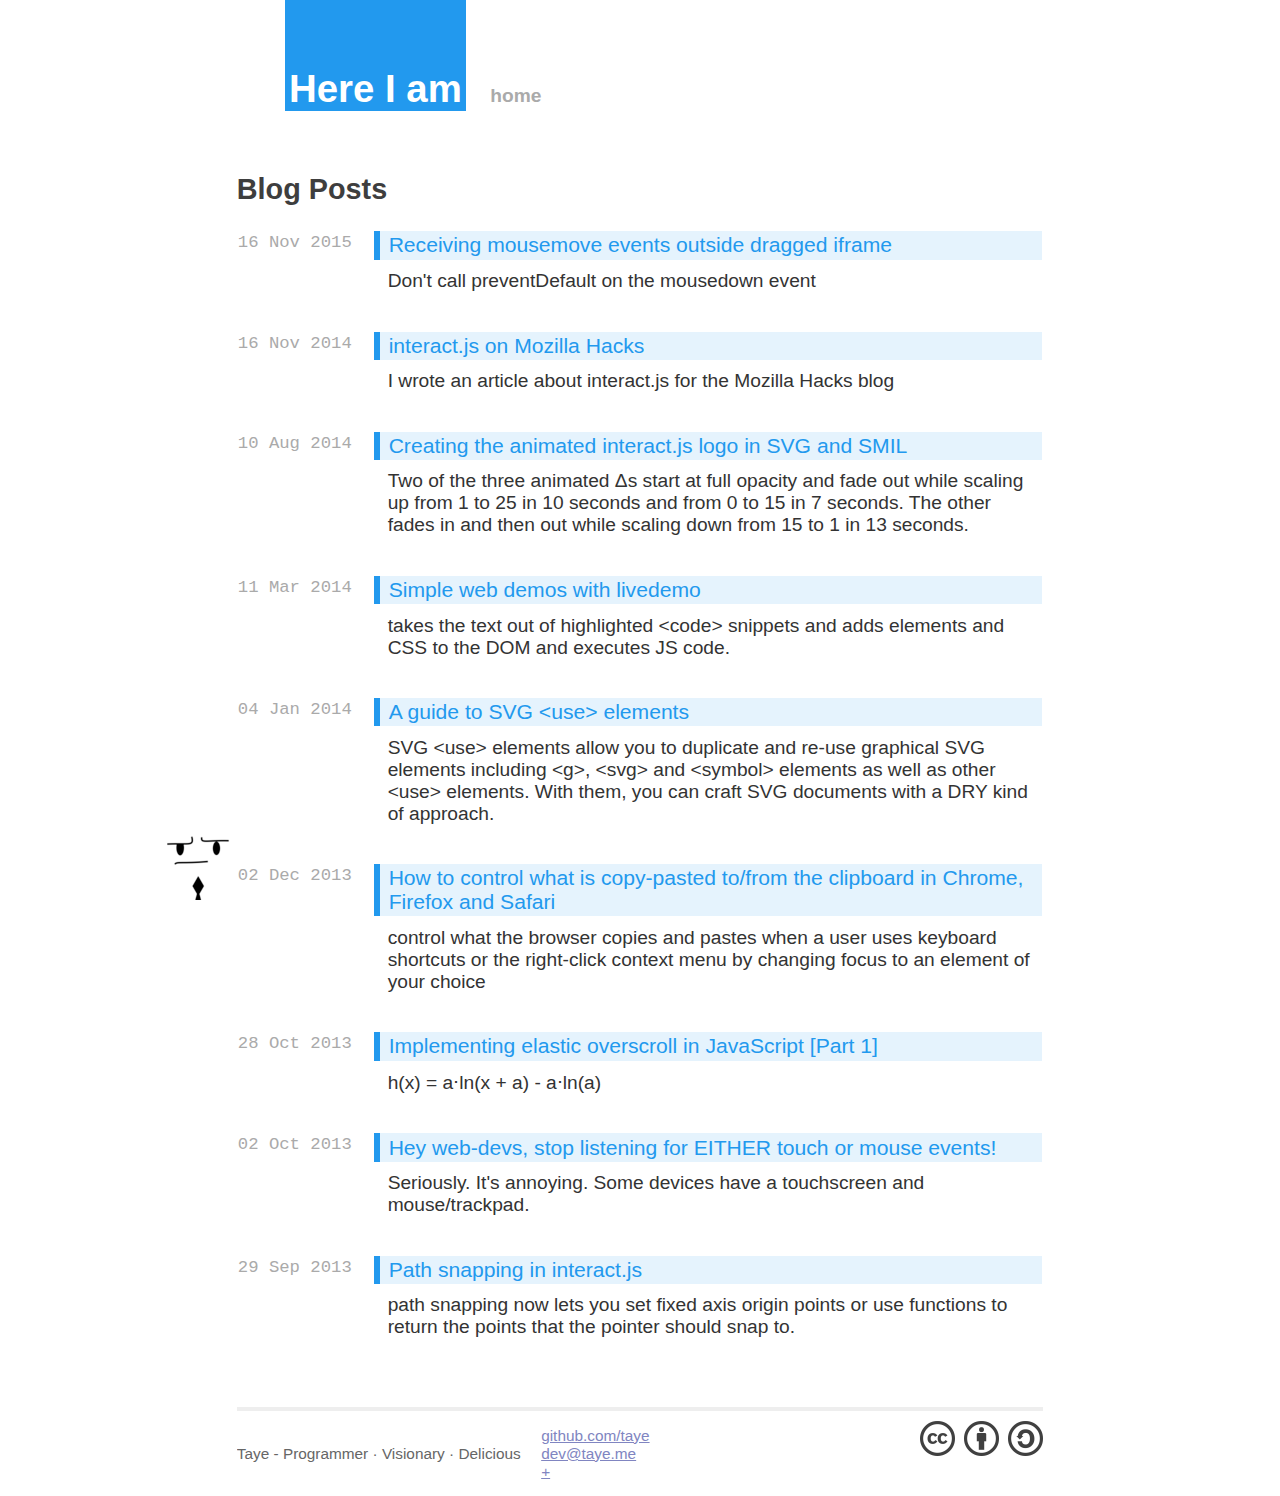
<file: index.html>
<!DOCTYPE HTML>
<html lang="en-US">
    <head>
        <meta charset="UTF-8">
        <meta http-equiv="refresh" content="1;url=/blog">
        <script type="text/javascript">
            window.location.href = "/blog"
        </script>
        <title>Page Redirection</title>
    </head>
    <body>
        If you are not redirected automatically, follow the <a href='/blog'>link to taye.me/blog</a>
    </body>
</html>
</file>
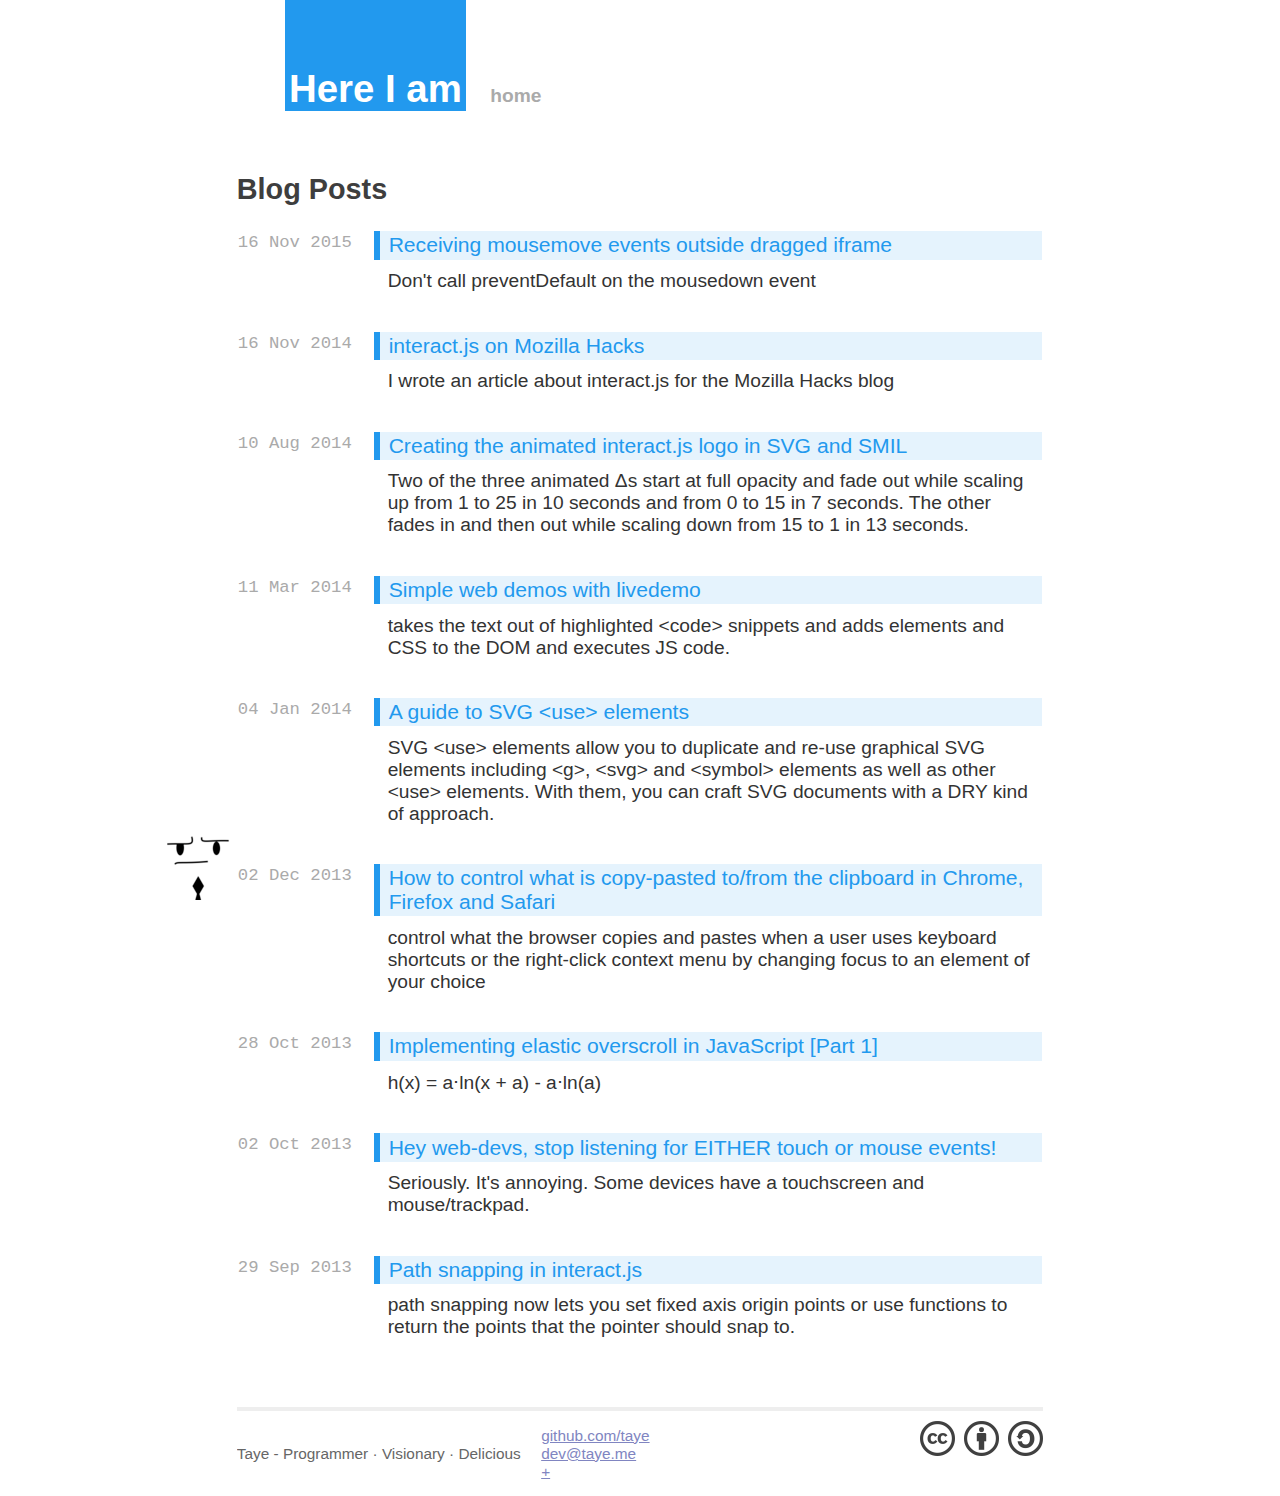
<file: blog/index.html>
<!DOCTYPE html>
<html>
    <head>
        <meta charset="utf-8">
        <title>Here I am | Taye Adeyemi</title>
        <meta name="author" content="Taye Adeyemi" />
        <meta name="keywords" content="" />
    
        <meta name="description" content="The blog of Taye Adeyemi. Programmer · Visionary · Delicious" />
    
        <meta name="viewport" content="width=device-width, initial-scale=1"/>

        <link rel="alternate" type="application/rss+xml" href="/blog/rss.xml"/>

        <!-- syntax highlighting CSS -->
        <link rel="stylesheet" href="/blog/css/syntax.css"/>

        <!-- Custom CSS -->
        <link rel="stylesheet" href="/blog/css/normalize.css"/>
        <link rel="stylesheet" href="/blog/css/taye.css"/>
        <link rel="icon" href="/blog/img/hm-64.png"/>




    </head>
    <body>

        <div class="site">
          <header>
              <h1 class="title"><a href="/blog">Here I am</a></h1>
              <a class="extra" href="/blog">home</a>
          </header>

          <div id="home">
  <h2>Blog Posts</h2>
  <table class="posts">
    
    
    <tr>
        <td><span class="post-date">16 Nov 2015</span></td>
        <td>
            <a class="title" href="/blog/tips/2015/11/16/mouse-drag-outside-iframe/">Receiving mousemove events outside dragged iframe</a>
            
            <p class="post-excerpt">Don&#39;t call preventDefault on the mousedown event</p>
            
        </td>
    </tr>
    
    
    
    <tr>
        <td><span class="post-date">16 Nov 2014</span></td>
        <td>
            <a class="title" href="/blog/interact-js/2014/11/16/interactjs-article-on-mozhacks/">interact.js on Mozilla Hacks</a>
            
            <p class="post-excerpt">I wrote an article about interact.js for the Mozilla Hacks blog</p>
            
        </td>
    </tr>
    
    
    
    <tr>
        <td><span class="post-date">10 Aug 2014</span></td>
        <td>
            <a class="title" href="/blog/interact.js/svg/2014/08/10/creating-animated-interact-js-logo/">Creating the animated interact.js logo in SVG and SMIL</a>
            
            <p class="post-excerpt">Two of the three animated Δs start at full opacity and fade out while scaling up from 1 to 25 in 10 seconds and from 0 to 15 in 7 seconds. The other fades in and then out while scaling down from 15 to 1 in 13 seconds.</p>
            
        </td>
    </tr>
    
    
    
    <tr>
        <td><span class="post-date">11 Mar 2014</span></td>
        <td>
            <a class="title" href="/blog/javascript/2014/03/11/introducing-livedemo/">Simple web demos with livedemo</a>
            
            <p class="post-excerpt">takes the text out of highlighted &lt;code&gt; snippets and adds elements and CSS to the DOM and executes JS code.</p>
            
        </td>
    </tr>
    
    
    
    <tr>
        <td><span class="post-date">04 Jan 2014</span></td>
        <td>
            <a class="title" href="/blog/svg/a-guide-to-svg-use-elements">A guide to SVG &lt;use&gt; elements</a>
            
            <p class="post-excerpt">SVG &lt;use&gt; elements allow you to duplicate and re-use graphical SVG elements including &lt;g&gt;, &lt;svg&gt; and &lt;symbol&gt; elements as well as other &lt;use&gt; elements. With them, you can craft SVG documents with a DRY kind of approach.</p>
            
        </td>
    </tr>
    
    
    
    <tr>
        <td><span class="post-date">02 Dec 2013</span></td>
        <td>
            <a class="title" href="/blog/user-interaction/2013/12/02/browser-clipboard-copy-paste.html">How to control what is copy-pasted to/from the clipboard in Chrome, Firefox and Safari</a>
            
            <p class="post-excerpt">control what the browser copies and pastes when a user uses keyboard shortcuts or the right-click context menu by changing focus to an element of your choice</p>
            
        </td>
    </tr>
    
    
    
    <tr>
        <td><span class="post-date">28 Oct 2013</span></td>
        <td>
            <a class="title" href="/blog/interact-js/2013/10/28/how-to-elastic-overscroll-1.html">Implementing elastic overscroll in JavaScript [Part 1]</a>
            
            <p class="post-excerpt">h(x) = a⋅ln(x + a) - a⋅ln(a)</p>
            
        </td>
    </tr>
    
    
    
    <tr>
        <td><span class="post-date">02 Oct 2013</span></td>
        <td>
            <a class="title" href="/blog/user-interaction/2013/10/02/stop-using-either-touch-or-mouse.html">Hey web-devs, stop listening for EITHER touch or mouse events!</a>
            
            <p class="post-excerpt">Seriously. It&#39;s annoying. Some devices have a touchscreen and mouse/trackpad.</p>
            
        </td>
    </tr>
    
    
    
    <tr>
        <td><span class="post-date">29 Sep 2013</span></td>
        <td>
            <a class="title" href="/blog/interact-js/snap/2013/09/29/interactjs-path-snapping.html">Path snapping in interact.js</a>
            
            <p class="post-excerpt">path snapping now lets you set fixed axis origin points or use functions to return the points that the pointer should snap to.</p>
            
        </td>
    </tr>
    
    
  </table>
</div>


          <footer>
            <img id="footer-me" src="/blog/img/hm-64.png" alt="A self portrait">
            <div class="contact">
              <p>
                Taye - Programmer · Visionary · Delicious
              </p>
            </div>
            <div class="contact">
              <p>
                <a href="https://github.com/taye">github.com/taye</a><br/>
                <a class="email" href="mailto:&#x64;&#x65;&#x76;&#x40;&#x74;&#x61;&#x79;&#x65;&#x2e;&#x6d;&#x65;">
                    &#x64;&#x65;&#x76;&#x40;&#x74;&#x61;&#x79;&#x65;&#x2e;&#x6d;&#x65;</a><br>
                <a href="https://plus.google.com/107750313581859477605?rel=author">+</a>
              </p>
            </div>
            <a id="cc-license" title="Creative Commons Attribution-ShareAlike" rel="license" href="http://creativecommons.org/licenses/by-sa/3.0/deed.en_US" target="_blank">
                <img src="/blog/img/cc_cc.png" alt="Creative Commons">
                <img src="/blog/img/cc_by.png" alt="Attribution">
                <img src="/blog/img/cc_sa.png" alt="ShareAlike">
            </a>
          </footer>
        </div>


    <script>
    if (!/yes|1/.test(navigator.doNotTrack)) {
        (function(p,r,i,v,a,c,y){p['GoogleAnalyticsObject']=a;p[a]=p[a]||function(){
        (p[a].q=p[a].q||[]).push(arguments)},p[a].l=1*new Date();c=r.createElement(i),
        y=r.getElementsByTagName(i)[0];c.async=1;c.src=v;y.parentNode.insertBefore(c,y)
        })(window,document,'script','//www.google-analytics.com/analytics.js','ga');
        ga('create', 'UA-44445883-2', 'taye.me');
        ga('send', 'pageview');
    }
    </script>

    </body>
</html>
</file>
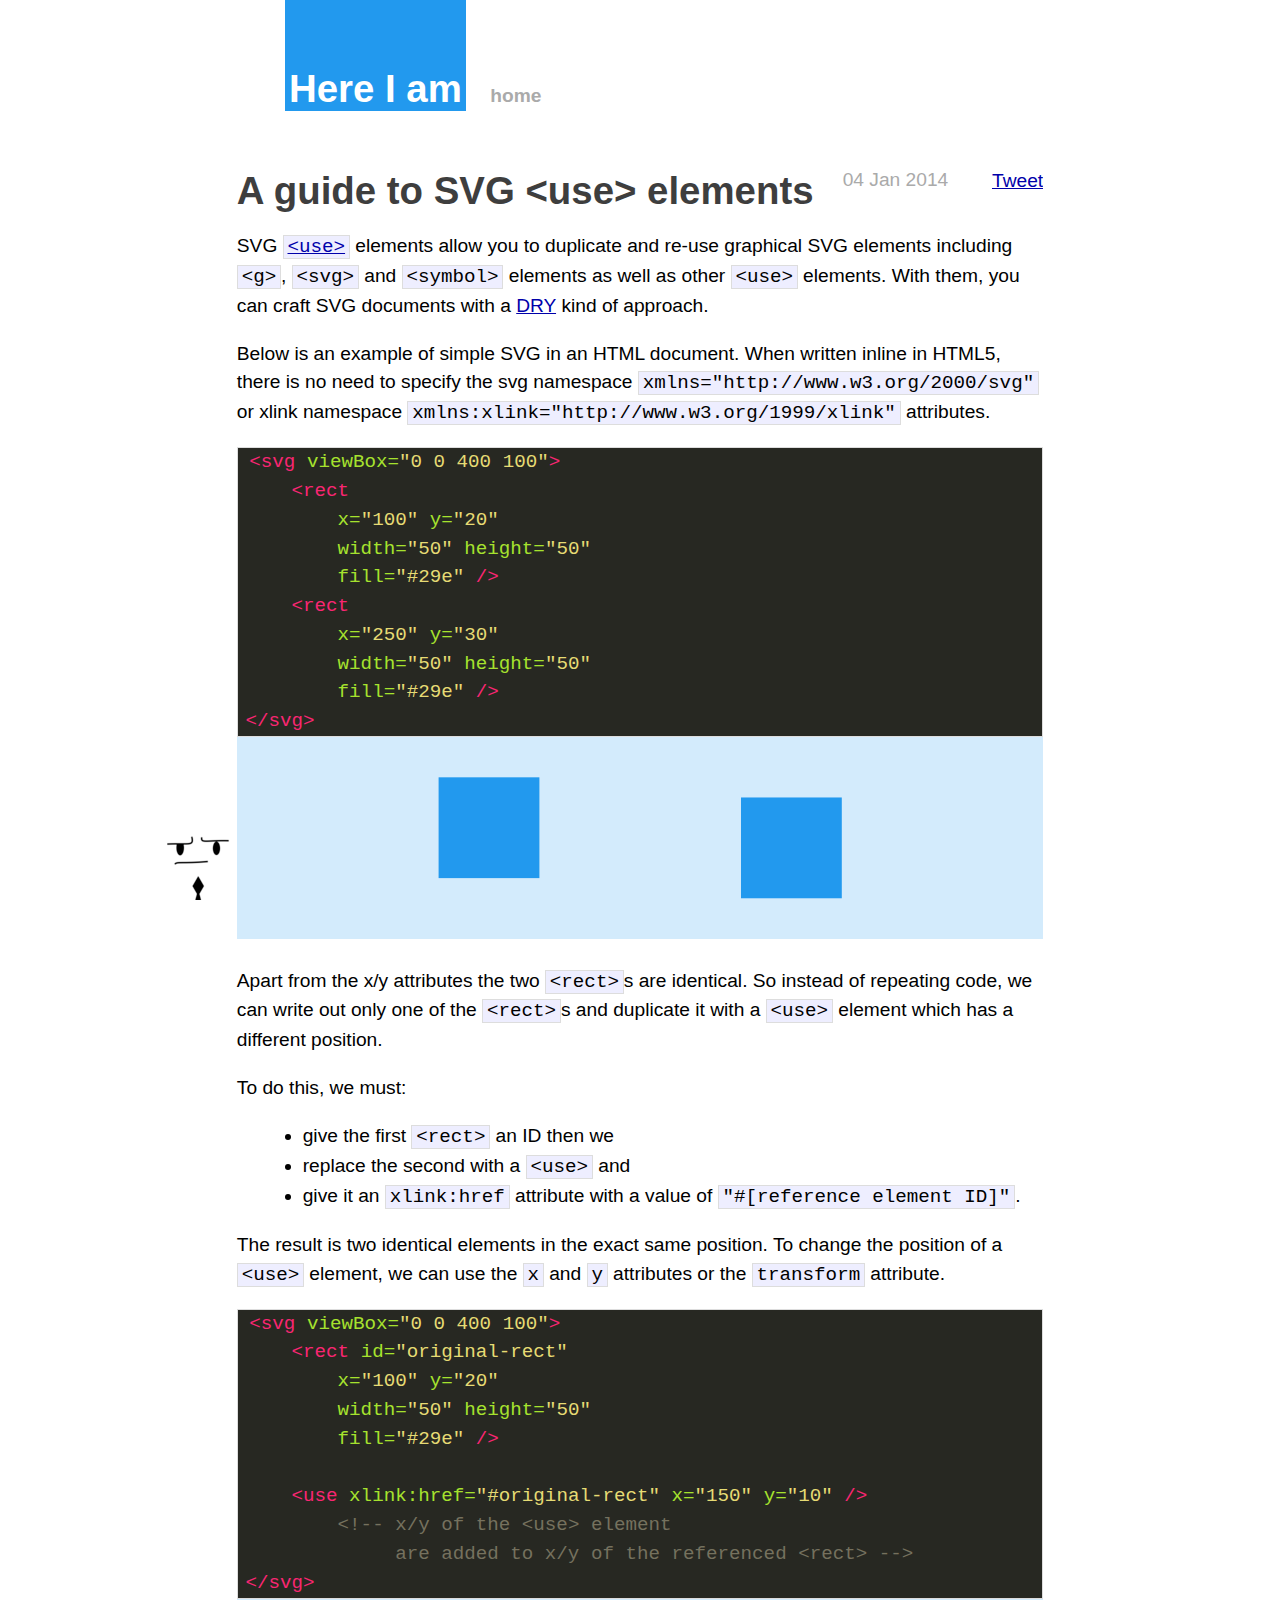
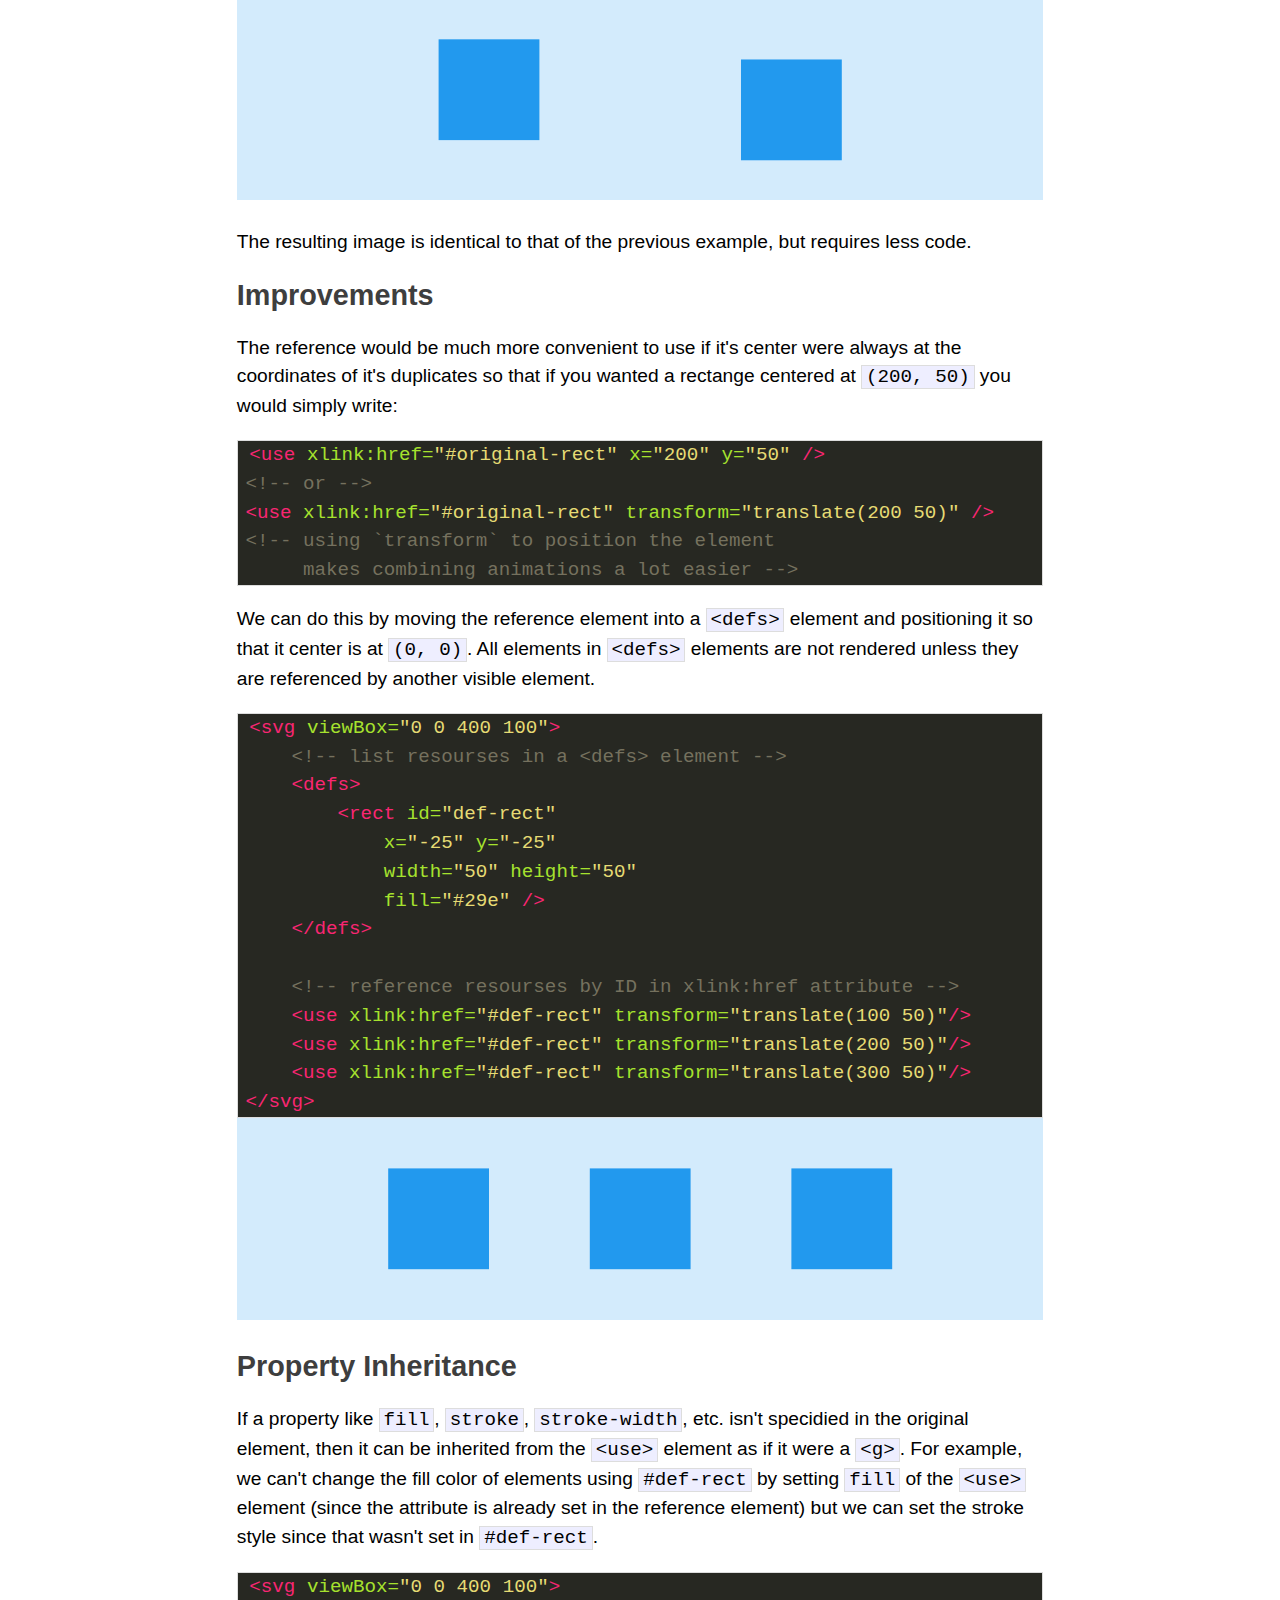
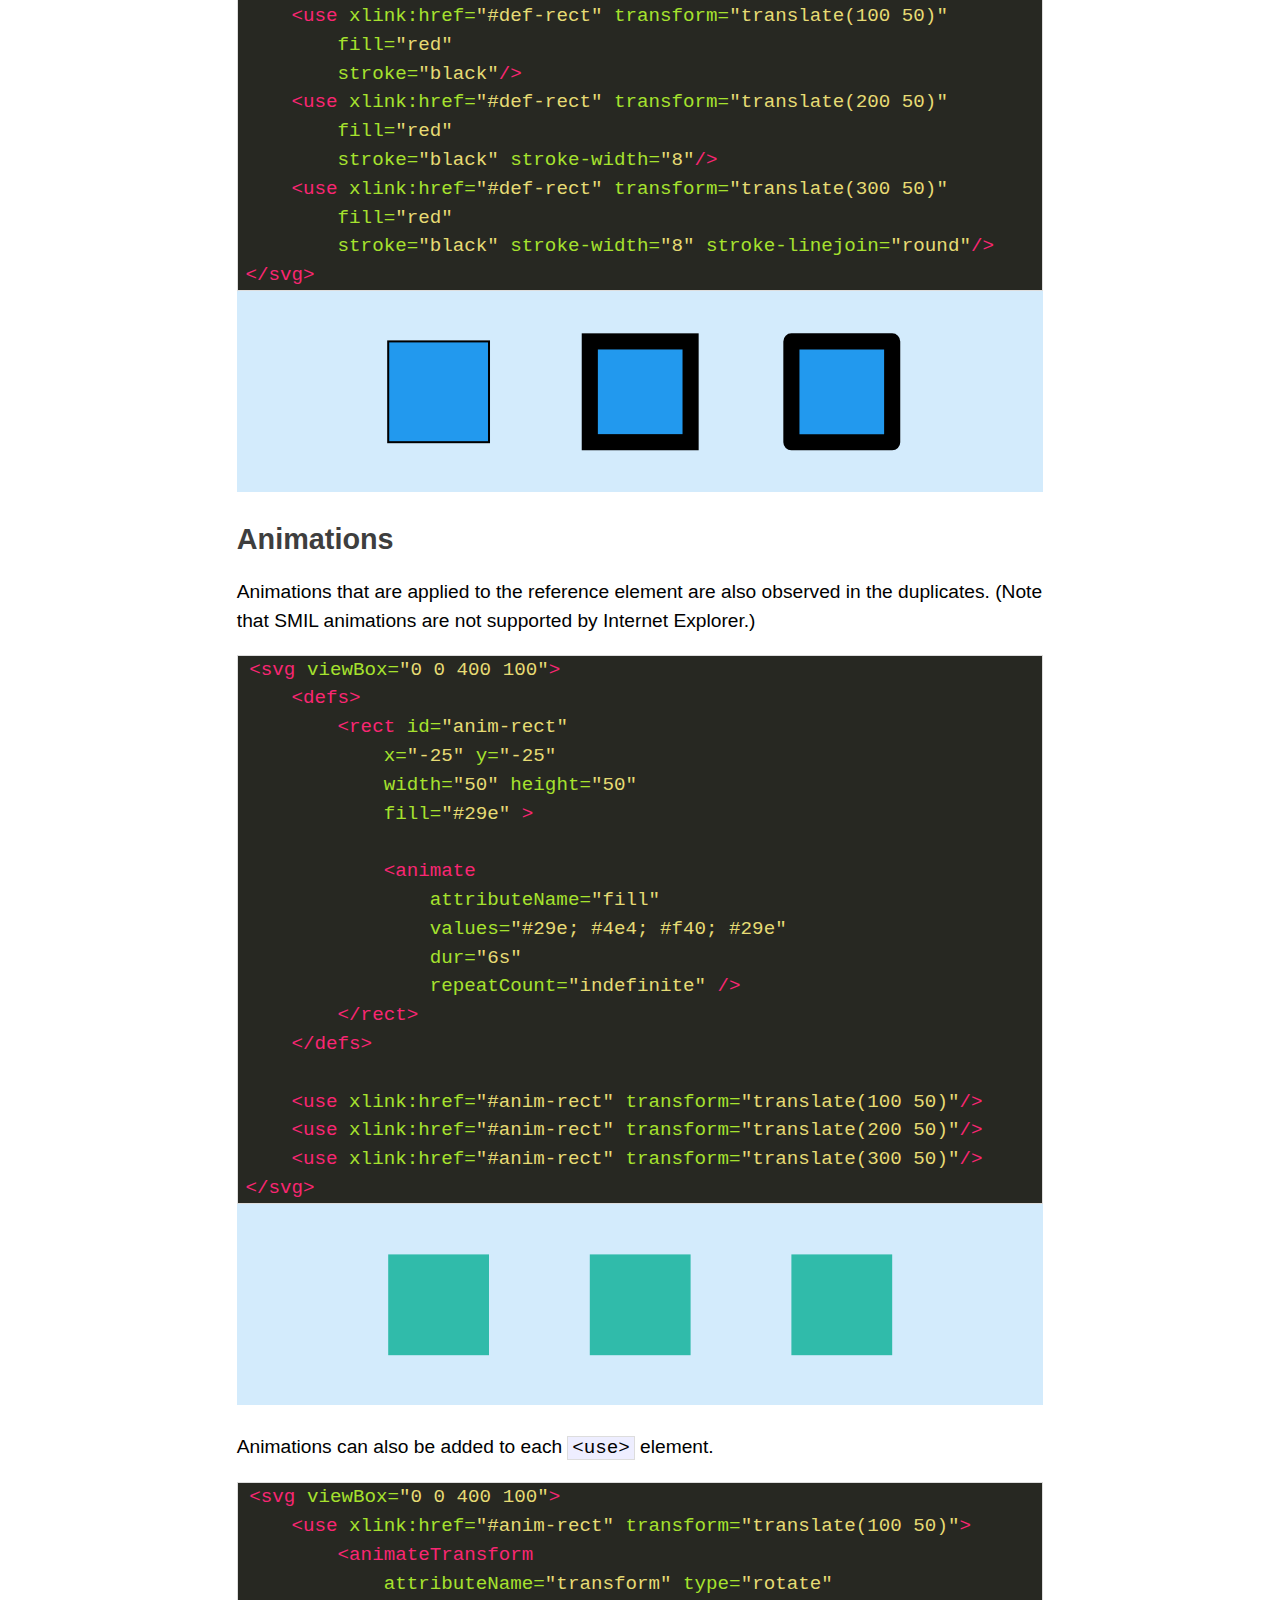
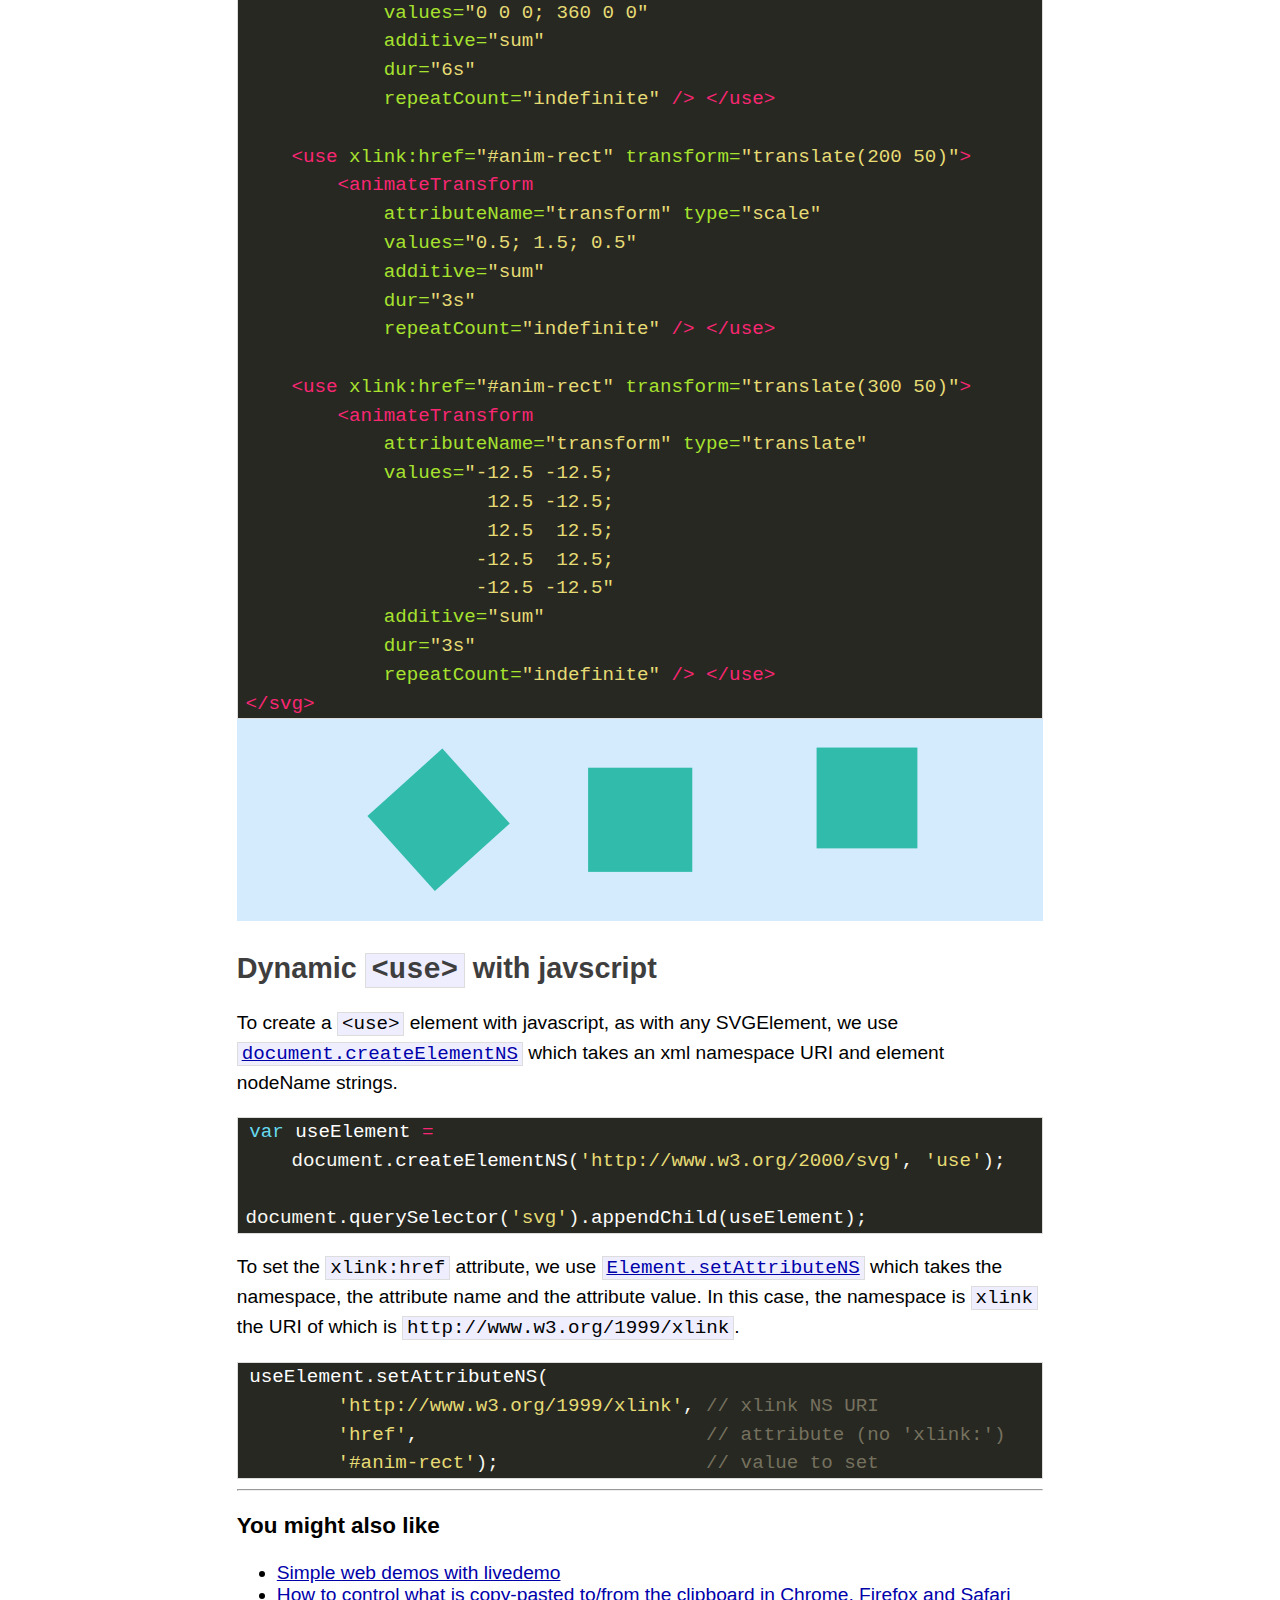
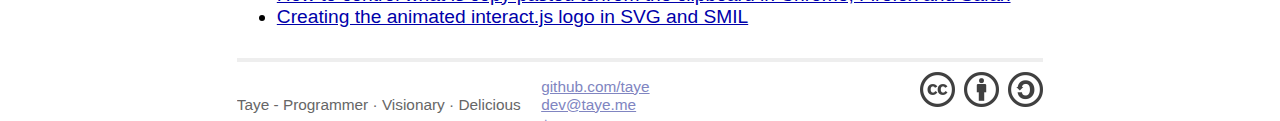
<file: blog/svg/a-guide-to-svg-use-elements/index.html>
<!DOCTYPE html>
<html>
    <head>
        <meta charset="utf-8">
        <title>A guide to SVG &lt;use&gt; elements | Taye Adeyemi</title>
        <meta name="author" content="Taye Adeyemi" />
        <meta name="keywords" content="svg use use element xlink xlink:href namespaces javascript graphics" />
    
        <meta name="description" content="SVG <use> elements allow you to duplicate and re-use graphical SVG elements including <g>, <svg> and <symbol> elements as well as other <use> elements. With them, you can craft SVG documents with a DRY kind of approach." />
    
        <meta name="viewport" content="width=device-width, initial-scale=1"/>

        <link rel="alternate" type="application/rss+xml" href="/blog/rss.xml"/>

        <!-- syntax highlighting CSS -->
        <link rel="stylesheet" href="/blog/css/syntax.css"/>

        <!-- Custom CSS -->
        <link rel="stylesheet" href="/blog/css/normalize.css"/>
        <link rel="stylesheet" href="/blog/css/taye.css"/>
        <link rel="icon" href="/blog/img/hm-64.png"/>



        <script src="/blog/js/livedemo.js"></script>

    </head>
    <body>

        <div class="site">
          <header>
              <h1 class="title"><a href="/blog">Here I am</a></h1>
              <a class="extra" href="/blog">home</a>
          </header>

          <div class="post-title">
    <h1> A guide to SVG &lt;use&gt; elements </h1>
    <p class="meta">
        04 Jan 2014
        <a href="https://twitter.com/share" class="twitter-share-button" data-via="TayeAdeyemi">Tweet</a>
    <script>!function(d,s,id){var js,fjs=d.getElementsByTagName(s)[0],p=/^http:/.test(d.location)?'http':'https';if(!d.getElementById(id)){js=d.createElement(s);js.id=id;js.src=p+'://platform.twitter.com/widgets.js';fjs.parentNode.insertBefore(js,fjs);}}(document, 'script', 'twitter-wjs');</script>
    </p>
</div>

<article class="post">
    <style>
svg {
    width: 100%;
    height: 25%;
    background-color: rgba(34, 153, 238, 0.2);
}
svg use {
    pointer-events: none;
}
</style>

<p>SVG <a href="https://developer.mozilla.org/en-US/docs/Web/SVG/Element/use" title="use - SVG | MDN"><code>&lt;use&gt;</code></a> elements allow you to duplicate and re-use graphical SVG elements
including <code>&lt;g&gt;</code>, <code>&lt;svg&gt;</code> and <code>&lt;symbol&gt;</code> elements as well as other <code>&lt;use&gt;</code>
elements.  With them, you can craft SVG documents with a
<a href="http://en.wikipedia.org/wiki/Don&#x27;t_repeat_yourself" title="Don&#39;t Repeat Yourself">DRY</a> kind of approach.</p>

<p>Below is an example of simple SVG in an HTML document. When written inline in
HTML5, there is no need to specify the svg namespace
<code>xmlns=&quot;http://www.w3.org/2000/svg&quot;</code> or xlink namespace
<code>xmlns:xlink=&quot;http://www.w3.org/1999/xlink&quot;</code> attributes.</p>

<div class="highlight"><pre><code class="language-xml" data-lang="xml"><span class="c">&lt;!-- enable javascript to view a demo --&gt;</span>
<span class="nt">&lt;svg</span> <span class="na">viewBox=</span><span class="s">&quot;0 0 400 100&quot;</span><span class="nt">&gt;</span>
    <span class="nt">&lt;rect</span>
        <span class="na">x=</span><span class="s">&quot;100&quot;</span> <span class="na">y=</span><span class="s">&quot;20&quot;</span>
        <span class="na">width=</span><span class="s">&quot;50&quot;</span> <span class="na">height=</span><span class="s">&quot;50&quot;</span>
        <span class="na">fill=</span><span class="s">&quot;#29e&quot;</span> <span class="nt">/&gt;</span>
    <span class="nt">&lt;rect</span>
        <span class="na">x=</span><span class="s">&quot;250&quot;</span> <span class="na">y=</span><span class="s">&quot;30&quot;</span>
        <span class="na">width=</span><span class="s">&quot;50&quot;</span> <span class="na">height=</span><span class="s">&quot;50&quot;</span>
        <span class="na">fill=</span><span class="s">&quot;#29e&quot;</span> <span class="nt">/&gt;</span>
<span class="nt">&lt;/svg&gt;</span>
</code></pre></div>

<p>Apart from the x/y attributes the two <code>&lt;rect&gt;</code>s are identical. So instead of
repeating code, we can write out only one of the <code>&lt;rect&gt;</code>s and duplicate it
with a <code>&lt;use&gt;</code> element which has a different position.</p>

<p>To do this, we must:</p>

<ul>
<li>give the first <code>&lt;rect&gt;</code> an ID then we</li>
<li>replace the second with a <code>&lt;use&gt;</code> and</li>
<li>give it an <code>xlink:href</code> attribute with a value of <code>&quot;#[reference element
ID]&quot;</code>.</li>
</ul>

<p>The result is two identical elements in the exact same position. To change the
position of a <code>&lt;use&gt;</code> element, we can use the <code>x</code> and <code>y</code> attributes or the
<code>transform</code> attribute.</p>

<div class="highlight"><pre><code class="language-xml" data-lang="xml"><span class="c">&lt;!-- enable javascript to view a demo --&gt;</span>
<span class="nt">&lt;svg</span> <span class="na">viewBox=</span><span class="s">&quot;0 0 400 100&quot;</span><span class="nt">&gt;</span>
    <span class="nt">&lt;rect</span> <span class="na">id=</span><span class="s">&quot;original-rect&quot;</span>
        <span class="na">x=</span><span class="s">&quot;100&quot;</span> <span class="na">y=</span><span class="s">&quot;20&quot;</span>
        <span class="na">width=</span><span class="s">&quot;50&quot;</span> <span class="na">height=</span><span class="s">&quot;50&quot;</span>
        <span class="na">fill=</span><span class="s">&quot;#29e&quot;</span> <span class="nt">/&gt;</span>

    <span class="nt">&lt;use</span> <span class="na">xlink:href=</span><span class="s">&quot;#original-rect&quot;</span> <span class="na">x=</span><span class="s">&quot;150&quot;</span> <span class="na">y=</span><span class="s">&quot;10&quot;</span> <span class="nt">/&gt;</span>
        <span class="c">&lt;!-- x/y of the &lt;use&gt; element</span>
<span class="c">             are added to x/y of the referenced &lt;rect&gt; --&gt;</span>
<span class="nt">&lt;/svg&gt;</span>
</code></pre></div>

<p>The resulting image is identical to that of the previous example, but requires less
code.</p>

<h2 id="improvements">Improvements</h2>

<p>The reference would be much more convenient to use if it&#39;s center were always
at the coordinates of it&#39;s duplicates so that if you wanted a rectange centered
at <code>(200, 50)</code> you would simply write:</p>

<div class="highlight"><pre><code class="language-xml" data-lang="xml"><span class="nt">&lt;use</span> <span class="na">xlink:href=</span><span class="s">&quot;#original-rect&quot;</span> <span class="na">x=</span><span class="s">&quot;200&quot;</span> <span class="na">y=</span><span class="s">&quot;50&quot;</span> <span class="nt">/&gt;</span>
<span class="c">&lt;!-- or --&gt;</span>
<span class="nt">&lt;use</span> <span class="na">xlink:href=</span><span class="s">&quot;#original-rect&quot;</span> <span class="na">transform=</span><span class="s">&quot;translate(200 50)&quot;</span> <span class="nt">/&gt;</span>
<span class="c">&lt;!-- using `transform` to position the element</span>
<span class="c">     makes combining animations a lot easier --&gt;</span>
</code></pre></div>

<p>We can do this by moving the reference element into a <code>&lt;defs&gt;</code> element and
positioning it so that it center is at <code>(0, 0)</code>. All elements in <code>&lt;defs&gt;</code>
elements are not rendered unless they are referenced by another visible
element.</p>

<div class="highlight"><pre><code class="language-xml" data-lang="xml"><span class="c">&lt;!-- enable javascript to view a demo --&gt;</span>
<span class="nt">&lt;svg</span> <span class="na">viewBox=</span><span class="s">&quot;0 0 400 100&quot;</span><span class="nt">&gt;</span>
    <span class="c">&lt;!-- list resourses in a &lt;defs&gt; element --&gt;</span>
    <span class="nt">&lt;defs&gt;</span>
        <span class="nt">&lt;rect</span> <span class="na">id=</span><span class="s">&quot;def-rect&quot;</span>
            <span class="na">x=</span><span class="s">&quot;-25&quot;</span> <span class="na">y=</span><span class="s">&quot;-25&quot;</span>
            <span class="na">width=</span><span class="s">&quot;50&quot;</span> <span class="na">height=</span><span class="s">&quot;50&quot;</span>
            <span class="na">fill=</span><span class="s">&quot;#29e&quot;</span> <span class="nt">/&gt;</span>
    <span class="nt">&lt;/defs&gt;</span>

    <span class="c">&lt;!-- reference resourses by ID in xlink:href attribute --&gt;</span>
    <span class="nt">&lt;use</span> <span class="na">xlink:href=</span><span class="s">&quot;#def-rect&quot;</span> <span class="na">transform=</span><span class="s">&quot;translate(100 50)&quot;</span><span class="nt">/&gt;</span>
    <span class="nt">&lt;use</span> <span class="na">xlink:href=</span><span class="s">&quot;#def-rect&quot;</span> <span class="na">transform=</span><span class="s">&quot;translate(200 50)&quot;</span><span class="nt">/&gt;</span>
    <span class="nt">&lt;use</span> <span class="na">xlink:href=</span><span class="s">&quot;#def-rect&quot;</span> <span class="na">transform=</span><span class="s">&quot;translate(300 50)&quot;</span><span class="nt">/&gt;</span>
<span class="nt">&lt;/svg&gt;</span>
</code></pre></div>

<h2 id="property-inheritance">Property Inheritance</h2>

<p>If a property like <code>fill</code>, <code>stroke</code>, <code>stroke-width</code>, etc. isn&#39;t specidied in
the original element, then it can be inherited from the <code>&lt;use&gt;</code> element as if
it were a <code>&lt;g&gt;</code>. For example, we can&#39;t change the fill color of elements using
<code>#def-rect</code> by setting <code>fill</code> of the <code>&lt;use&gt;</code> element (since the attribute is
already set in the reference element) but we can set the stroke style since
that wasn&#39;t set in <code>#def-rect</code>.</p>

<div class="highlight"><pre><code class="language-xml" data-lang="xml"><span class="c">&lt;!-- enable javascript to view a demo --&gt;</span>
<span class="nt">&lt;svg</span> <span class="na">viewBox=</span><span class="s">&quot;0 0 400 100&quot;</span><span class="nt">&gt;</span>
    <span class="nt">&lt;use</span> <span class="na">xlink:href=</span><span class="s">&quot;#def-rect&quot;</span> <span class="na">transform=</span><span class="s">&quot;translate(100 50)&quot;</span>
        <span class="na">fill=</span><span class="s">&quot;red&quot;</span>
        <span class="na">stroke=</span><span class="s">&quot;black&quot;</span><span class="nt">/&gt;</span>
    <span class="nt">&lt;use</span> <span class="na">xlink:href=</span><span class="s">&quot;#def-rect&quot;</span> <span class="na">transform=</span><span class="s">&quot;translate(200 50)&quot;</span>
        <span class="na">fill=</span><span class="s">&quot;red&quot;</span>
        <span class="na">stroke=</span><span class="s">&quot;black&quot;</span> <span class="na">stroke-width=</span><span class="s">&quot;8&quot;</span><span class="nt">/&gt;</span>
    <span class="nt">&lt;use</span> <span class="na">xlink:href=</span><span class="s">&quot;#def-rect&quot;</span> <span class="na">transform=</span><span class="s">&quot;translate(300 50)&quot;</span>
        <span class="na">fill=</span><span class="s">&quot;red&quot;</span>
        <span class="na">stroke=</span><span class="s">&quot;black&quot;</span> <span class="na">stroke-width=</span><span class="s">&quot;8&quot;</span> <span class="na">stroke-linejoin=</span><span class="s">&quot;round&quot;</span><span class="nt">/&gt;</span>
<span class="nt">&lt;/svg&gt;</span>
</code></pre></div>

<h2 id="animations">Animations</h2>

<p>Animations that are applied to the reference element are also observed in the
duplicates. (Note that SMIL animations are not supported by Internet Explorer.)</p>

<div class="highlight"><pre><code class="language-xml" data-lang="xml"><span class="c">&lt;!-- enable javascript to view a demo --&gt;</span>
<span class="nt">&lt;svg</span> <span class="na">viewBox=</span><span class="s">&quot;0 0 400 100&quot;</span><span class="nt">&gt;</span>
    <span class="nt">&lt;defs&gt;</span>
        <span class="nt">&lt;rect</span> <span class="na">id=</span><span class="s">&quot;anim-rect&quot;</span>
            <span class="na">x=</span><span class="s">&quot;-25&quot;</span> <span class="na">y=</span><span class="s">&quot;-25&quot;</span>
            <span class="na">width=</span><span class="s">&quot;50&quot;</span> <span class="na">height=</span><span class="s">&quot;50&quot;</span>
            <span class="na">fill=</span><span class="s">&quot;#29e&quot;</span> <span class="nt">&gt;</span>

            <span class="nt">&lt;animate</span>
                <span class="na">attributeName=</span><span class="s">&quot;fill&quot;</span>
                <span class="na">values=</span><span class="s">&quot;#29e; #4e4; #f40; #29e&quot;</span>
                <span class="na">dur=</span><span class="s">&quot;6s&quot;</span>
                <span class="na">repeatCount=</span><span class="s">&quot;indefinite&quot;</span> <span class="nt">/&gt;</span>
        <span class="nt">&lt;/rect&gt;</span>
    <span class="nt">&lt;/defs&gt;</span>

    <span class="nt">&lt;use</span> <span class="na">xlink:href=</span><span class="s">&quot;#anim-rect&quot;</span> <span class="na">transform=</span><span class="s">&quot;translate(100 50)&quot;</span><span class="nt">/&gt;</span>
    <span class="nt">&lt;use</span> <span class="na">xlink:href=</span><span class="s">&quot;#anim-rect&quot;</span> <span class="na">transform=</span><span class="s">&quot;translate(200 50)&quot;</span><span class="nt">/&gt;</span>
    <span class="nt">&lt;use</span> <span class="na">xlink:href=</span><span class="s">&quot;#anim-rect&quot;</span> <span class="na">transform=</span><span class="s">&quot;translate(300 50)&quot;</span><span class="nt">/&gt;</span>
<span class="nt">&lt;/svg&gt;</span>
</code></pre></div>

<p>Animations can also be added to each <code>&lt;use&gt;</code> element.</p>

<div class="highlight"><pre><code class="language-xml" data-lang="xml"><span class="c">&lt;!-- enable javascript to view a demo --&gt;</span>
<span class="nt">&lt;svg</span> <span class="na">viewBox=</span><span class="s">&quot;0 0 400 100&quot;</span><span class="nt">&gt;</span>
    <span class="nt">&lt;use</span> <span class="na">xlink:href=</span><span class="s">&quot;#anim-rect&quot;</span> <span class="na">transform=</span><span class="s">&quot;translate(100 50)&quot;</span><span class="nt">&gt;</span>
        <span class="nt">&lt;animateTransform</span>
            <span class="na">attributeName=</span><span class="s">&quot;transform&quot;</span> <span class="na">type=</span><span class="s">&quot;rotate&quot;</span>
            <span class="na">values=</span><span class="s">&quot;0 0 0; 360 0 0&quot;</span>
            <span class="na">additive=</span><span class="s">&quot;sum&quot;</span>
            <span class="na">dur=</span><span class="s">&quot;6s&quot;</span>
            <span class="na">repeatCount=</span><span class="s">&quot;indefinite&quot;</span> <span class="nt">/&gt;</span> <span class="nt">&lt;/use&gt;</span>

    <span class="nt">&lt;use</span> <span class="na">xlink:href=</span><span class="s">&quot;#anim-rect&quot;</span> <span class="na">transform=</span><span class="s">&quot;translate(200 50)&quot;</span><span class="nt">&gt;</span>
        <span class="nt">&lt;animateTransform</span>
            <span class="na">attributeName=</span><span class="s">&quot;transform&quot;</span> <span class="na">type=</span><span class="s">&quot;scale&quot;</span>
            <span class="na">values=</span><span class="s">&quot;0.5; 1.5; 0.5&quot;</span>
            <span class="na">additive=</span><span class="s">&quot;sum&quot;</span>
            <span class="na">dur=</span><span class="s">&quot;3s&quot;</span>
            <span class="na">repeatCount=</span><span class="s">&quot;indefinite&quot;</span> <span class="nt">/&gt;</span> <span class="nt">&lt;/use&gt;</span>

    <span class="nt">&lt;use</span> <span class="na">xlink:href=</span><span class="s">&quot;#anim-rect&quot;</span> <span class="na">transform=</span><span class="s">&quot;translate(300 50)&quot;</span><span class="nt">&gt;</span>
        <span class="nt">&lt;animateTransform</span>
            <span class="na">attributeName=</span><span class="s">&quot;transform&quot;</span> <span class="na">type=</span><span class="s">&quot;translate&quot;</span>
            <span class="na">values=</span><span class="s">&quot;-12.5 -12.5;</span>
<span class="s">                     12.5 -12.5;</span>
<span class="s">                     12.5  12.5;</span>
<span class="s">                    -12.5  12.5;</span>
<span class="s">                    -12.5 -12.5&quot;</span>
            <span class="na">additive=</span><span class="s">&quot;sum&quot;</span>
            <span class="na">dur=</span><span class="s">&quot;3s&quot;</span>
            <span class="na">repeatCount=</span><span class="s">&quot;indefinite&quot;</span> <span class="nt">/&gt;</span> <span class="nt">&lt;/use&gt;</span>
<span class="nt">&lt;/svg&gt;</span>
</code></pre></div>

<h2 id="dynamic-lt-use-gt-with-javscript">Dynamic <code>&lt;use&gt;</code> with javscript</h2>

<p>To create a <code>&lt;use&gt;</code> element with javascript, as with any SVGElement, we use
<a href="https://developer.mozilla.org/en-US/docs/Web/API/document.createElementNS" title="document.createElementNS - Web API Interfaces | MDN"><code>document.createElementNS</code></a> which takes an xml
namespace URI and element nodeName strings.</p>

<div class="highlight"><pre><code class="language-javascript" data-lang="javascript"><span class="kd">var</span> <span class="nx">useElement</span> <span class="o">=</span>
    <span class="nb">document</span><span class="p">.</span><span class="nx">createElementNS</span><span class="p">(</span><span class="s1">&#39;http://www.w3.org/2000/svg&#39;</span><span class="p">,</span> <span class="s1">&#39;use&#39;</span><span class="p">);</span>

<span class="nb">document</span><span class="p">.</span><span class="nx">querySelector</span><span class="p">(</span><span class="s1">&#39;svg&#39;</span><span class="p">).</span><span class="nx">appendChild</span><span class="p">(</span><span class="nx">useElement</span><span class="p">);</span>
</code></pre></div>

<p>To set the <code>xlink:href</code> attribute, we use <a href="https://developer.mozilla.org/en-US/docs/Web/API/Element.setAttributeNS" title="Element.setAttributeNS - Web API Interfaces | MDN"><code>Element.setAttributeNS</code></a> which takes
the namespace, the attribute name and the attribute value. In this
case, the namespace is <code>xlink</code> the URI of which is
<code>http://www.w3.org/1999/xlink</code>.</p>

<div class="highlight"><pre><code class="language-javascript" data-lang="javascript"><span class="nx">useElement</span><span class="p">.</span><span class="nx">setAttributeNS</span><span class="p">(</span>
        <span class="s1">&#39;http://www.w3.org/1999/xlink&#39;</span><span class="p">,</span> <span class="c1">// xlink NS URI</span>
        <span class="s1">&#39;href&#39;</span><span class="p">,</span>                         <span class="c1">// attribute (no &#39;xlink:&#39;)</span>
        <span class="s1">&#39;#anim-rect&#39;</span><span class="p">);</span>                  <span class="c1">// value to set</span>
</code></pre></div>

</article>

<hr>


<div id="related-posts">
    <h3> You might also like </h3>
    <ul>
    
        <li><a href="/blog/javascript/2014/03/11/introducing-livedemo/">Simple web demos with livedemo</a></li>
    
        <li><a href="/blog/user-interaction/2013/12/02/browser-clipboard-copy-paste.html">How to control what is copy-pasted to/from the clipboard in Chrome, Firefox and Safari</a></li>
    
        <li><a href="/blog/interact.js/svg/2014/08/10/creating-animated-interact-js-logo/">Creating the animated interact.js logo in SVG and SMIL</a></li>
    
    </ul>
</div>



          <footer>
            <img id="footer-me" src="/blog/img/hm-64.png" alt="A self portrait">
            <div class="contact">
              <p>
                Taye - Programmer · Visionary · Delicious
              </p>
            </div>
            <div class="contact">
              <p>
                <a href="https://github.com/taye">github.com/taye</a><br/>
                <a class="email" href="mailto:&#x64;&#x65;&#x76;&#x40;&#x74;&#x61;&#x79;&#x65;&#x2e;&#x6d;&#x65;">
                    &#x64;&#x65;&#x76;&#x40;&#x74;&#x61;&#x79;&#x65;&#x2e;&#x6d;&#x65;</a><br>
                <a href="https://plus.google.com/107750313581859477605?rel=author">+</a>
              </p>
            </div>
            <a id="cc-license" title="Creative Commons Attribution-ShareAlike" rel="license" href="http://creativecommons.org/licenses/by-sa/3.0/deed.en_US" target="_blank">
                <img src="/blog/img/cc_cc.png" alt="Creative Commons">
                <img src="/blog/img/cc_by.png" alt="Attribution">
                <img src="/blog/img/cc_sa.png" alt="ShareAlike">
            </a>
          </footer>
        </div>


    <script>
    if (!/yes|1/.test(navigator.doNotTrack)) {
        (function(p,r,i,v,a,c,y){p['GoogleAnalyticsObject']=a;p[a]=p[a]||function(){
        (p[a].q=p[a].q||[]).push(arguments)},p[a].l=1*new Date();c=r.createElement(i),
        y=r.getElementsByTagName(i)[0];c.async=1;c.src=v;y.parentNode.insertBefore(c,y)
        })(window,document,'script','//www.google-analytics.com/analytics.js','ga');
        ga('create', 'UA-44445883-2', 'taye.me');
        ga('send', 'pageview');
    }
    </script>

    </body>
</html>
</file>
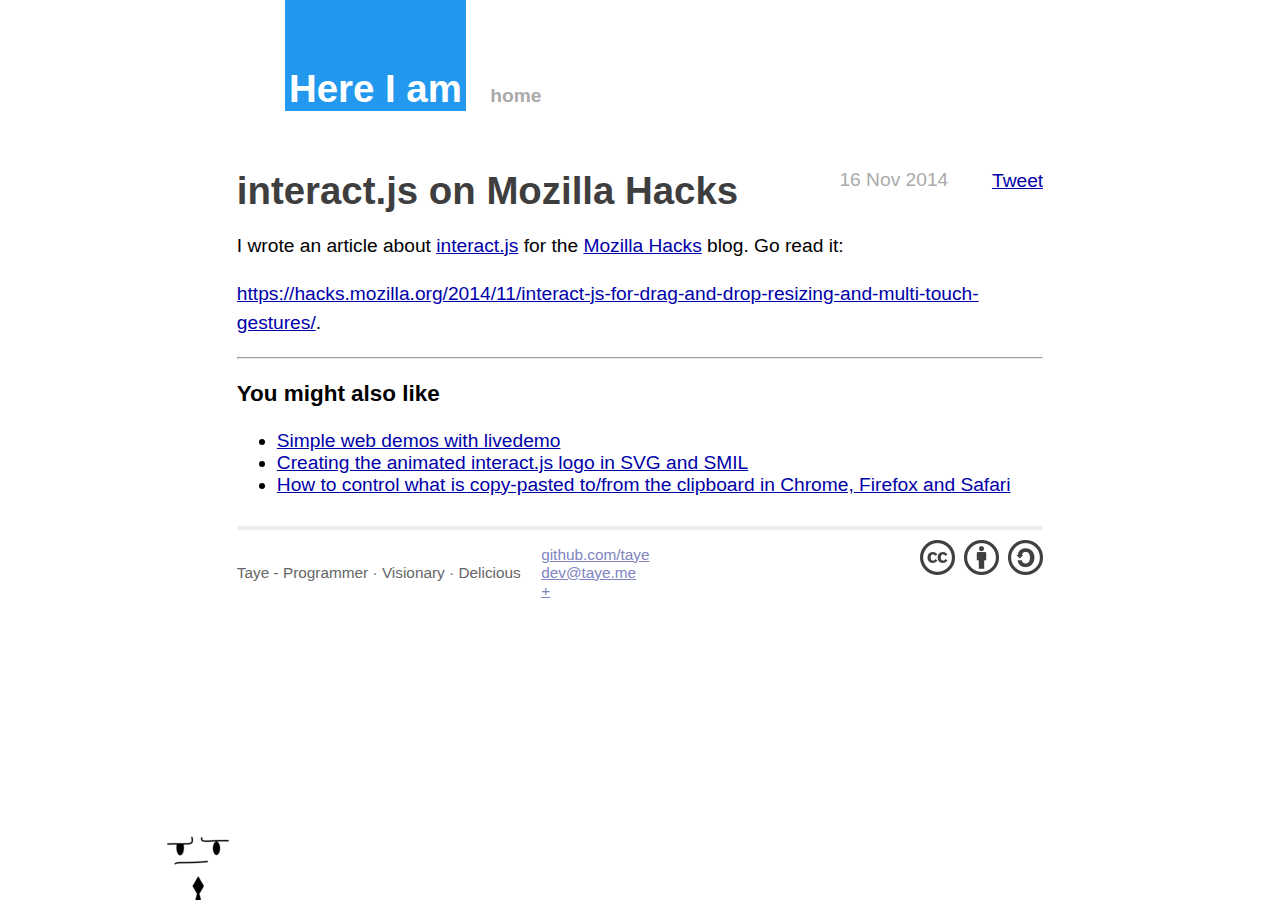
<file: blog/interact-js/2014/11/16/interactjs-article-on-mozhacks/index.html>
<!DOCTYPE html>
<html>
    <head>
        <meta charset="utf-8">
        <title>interact.js on Mozilla Hacks | Taye Adeyemi</title>
        <meta name="author" content="Taye Adeyemi" />
        <meta name="keywords" content="interact.js mozhacks mozilla hacks" />
    
        <meta name="description" content="I wrote an article about interact.js for the Mozilla Hacks blog" />
    
        <meta name="viewport" content="width=device-width, initial-scale=1"/>

        <link rel="alternate" type="application/rss+xml" href="/blog/rss.xml"/>

        <!-- syntax highlighting CSS -->
        <link rel="stylesheet" href="/blog/css/syntax.css"/>

        <!-- Custom CSS -->
        <link rel="stylesheet" href="/blog/css/normalize.css"/>
        <link rel="stylesheet" href="/blog/css/taye.css"/>
        <link rel="icon" href="/blog/img/hm-64.png"/>




    </head>
    <body>

        <div class="site">
          <header>
              <h1 class="title"><a href="/blog">Here I am</a></h1>
              <a class="extra" href="/blog">home</a>
          </header>

          <div class="post-title">
    <h1> interact.js on Mozilla Hacks </h1>
    <p class="meta">
        16 Nov 2014
        <a href="https://twitter.com/share" class="twitter-share-button" data-via="TayeAdeyemi">Tweet</a>
    <script>!function(d,s,id){var js,fjs=d.getElementsByTagName(s)[0],p=/^http:/.test(d.location)?'http':'https';if(!d.getElementById(id)){js=d.createElement(s);js.id=id;js.src=p+'://platform.twitter.com/widgets.js';fjs.parentNode.insertBefore(js,fjs);}}(document, 'script', 'twitter-wjs');</script>
    </p>
</div>

<article class="post">
    <p>I wrote an article about <a href="http://interactjs.io">interact.js</a> for the <a href="https://hacks.mozilla.org/">Mozilla Hacks</a>
blog. Go read it:</p>

<p><a href="https://hacks.mozilla.org/2014/11/interact-js-for-drag-and-drop-resizing-and-multi-touch-gestures/">https://hacks.mozilla.org/2014/11/interact-js-for-drag-and-drop-resizing-and-multi-touch-gestures/</a>.</p>

</article>

<hr>


<div id="related-posts">
    <h3> You might also like </h3>
    <ul>
    
        <li><a href="/blog/javascript/2014/03/11/introducing-livedemo/">Simple web demos with livedemo</a></li>
    
        <li><a href="/blog/interact.js/svg/2014/08/10/creating-animated-interact-js-logo/">Creating the animated interact.js logo in SVG and SMIL</a></li>
    
        <li><a href="/blog/user-interaction/2013/12/02/browser-clipboard-copy-paste.html">How to control what is copy-pasted to/from the clipboard in Chrome, Firefox and Safari</a></li>
    
    </ul>
</div>



          <footer>
            <img id="footer-me" src="/blog/img/hm-64.png" alt="A self portrait">
            <div class="contact">
              <p>
                Taye - Programmer · Visionary · Delicious
              </p>
            </div>
            <div class="contact">
              <p>
                <a href="https://github.com/taye">github.com/taye</a><br/>
                <a class="email" href="mailto:&#x64;&#x65;&#x76;&#x40;&#x74;&#x61;&#x79;&#x65;&#x2e;&#x6d;&#x65;">
                    &#x64;&#x65;&#x76;&#x40;&#x74;&#x61;&#x79;&#x65;&#x2e;&#x6d;&#x65;</a><br>
                <a href="https://plus.google.com/107750313581859477605?rel=author">+</a>
              </p>
            </div>
            <a id="cc-license" title="Creative Commons Attribution-ShareAlike" rel="license" href="http://creativecommons.org/licenses/by-sa/3.0/deed.en_US" target="_blank">
                <img src="/blog/img/cc_cc.png" alt="Creative Commons">
                <img src="/blog/img/cc_by.png" alt="Attribution">
                <img src="/blog/img/cc_sa.png" alt="ShareAlike">
            </a>
          </footer>
        </div>


    <script>
    if (!/yes|1/.test(navigator.doNotTrack)) {
        (function(p,r,i,v,a,c,y){p['GoogleAnalyticsObject']=a;p[a]=p[a]||function(){
        (p[a].q=p[a].q||[]).push(arguments)},p[a].l=1*new Date();c=r.createElement(i),
        y=r.getElementsByTagName(i)[0];c.async=1;c.src=v;y.parentNode.insertBefore(c,y)
        })(window,document,'script','//www.google-analytics.com/analytics.js','ga');
        ga('create', 'UA-44445883-2', 'taye.me');
        ga('send', 'pageview');
    }
    </script>

    </body>
</html>
</file>
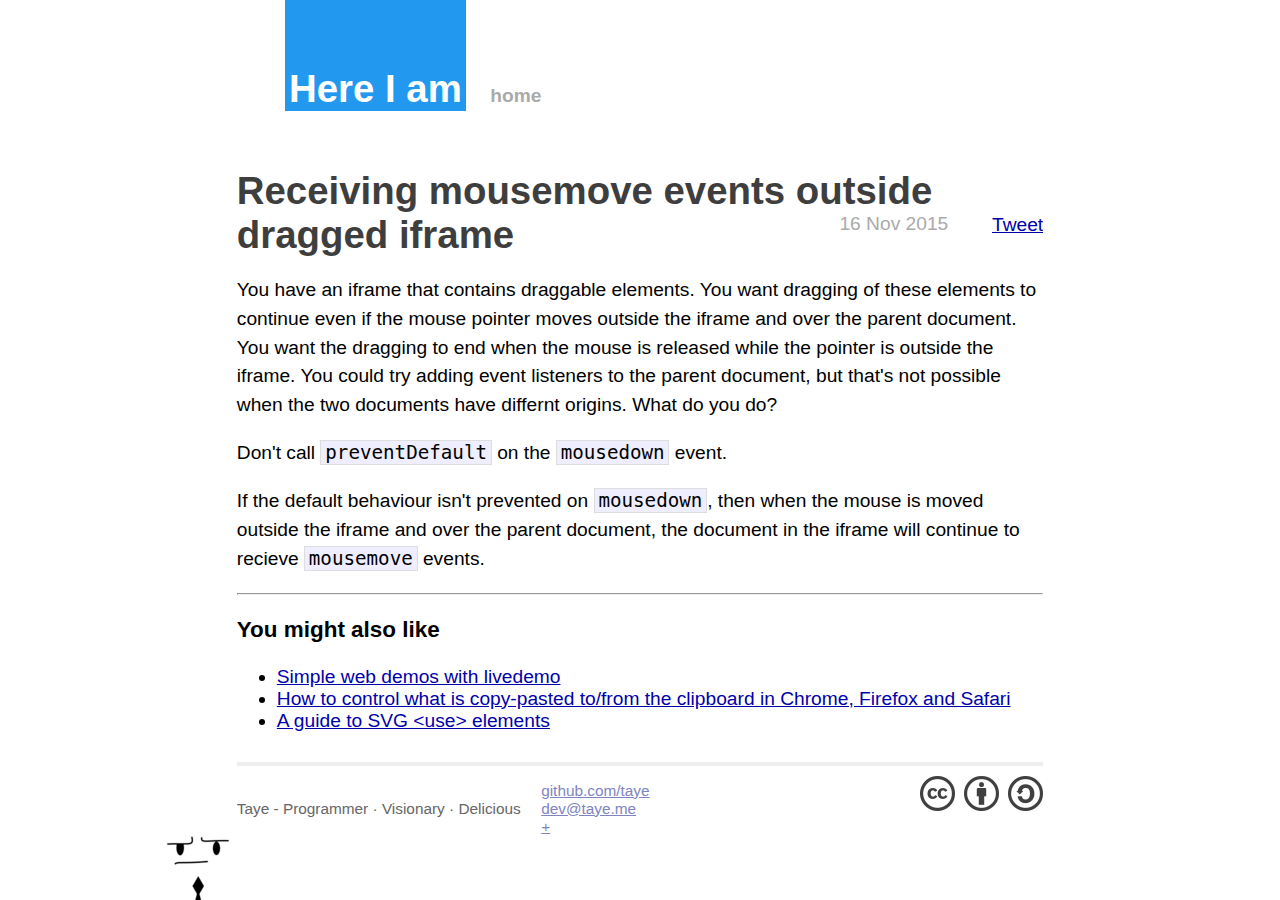
<file: blog/tips/2015/11/16/mouse-drag-outside-iframe/index.html>
<!DOCTYPE html>
<html>
    <head>
        <meta charset="utf-8">
        <title>Receiving mousemove events outside dragged iframe | Taye Adeyemi</title>
        <meta name="author" content="Taye Adeyemi" />
        <meta name="keywords" content="mouse events preventDefault iframe" />
    
        <meta name="description" content="Don't call preventDefault on the mousedown event" />
    
        <meta name="viewport" content="width=device-width, initial-scale=1"/>

        <link rel="alternate" type="application/rss+xml" href="/blog/rss.xml"/>

        <!-- syntax highlighting CSS -->
        <link rel="stylesheet" href="/blog/css/syntax.css"/>

        <!-- Custom CSS -->
        <link rel="stylesheet" href="/blog/css/normalize.css"/>
        <link rel="stylesheet" href="/blog/css/taye.css"/>
        <link rel="icon" href="/blog/img/hm-64.png"/>




    </head>
    <body>

        <div class="site">
          <header>
              <h1 class="title"><a href="/blog">Here I am</a></h1>
              <a class="extra" href="/blog">home</a>
          </header>

          <div class="post-title">
    <h1> Receiving mousemove events outside dragged iframe </h1>
    <p class="meta">
        16 Nov 2015
        <a href="https://twitter.com/share" class="twitter-share-button" data-via="TayeAdeyemi">Tweet</a>
    <script>!function(d,s,id){var js,fjs=d.getElementsByTagName(s)[0],p=/^http:/.test(d.location)?'http':'https';if(!d.getElementById(id)){js=d.createElement(s);js.id=id;js.src=p+'://platform.twitter.com/widgets.js';fjs.parentNode.insertBefore(js,fjs);}}(document, 'script', 'twitter-wjs');</script>
    </p>
</div>

<article class="post">
    <p>You have an iframe that contains draggable elements. You want dragging of these
elements to continue even if the mouse pointer moves outside the iframe and
over the parent document. You want the dragging to end when the mouse is
released while the pointer is outside the iframe. You could try adding event
listeners to the parent document, but that&#39;s not possible when the two
documents have differnt origins. What do you do?</p>

<p>Don&#39;t call <code>preventDefault</code> on the <code>mousedown</code> event.</p>

<p>If the default behaviour isn&#39;t prevented on <code>mousedown</code>, then when the mouse is
moved outside the iframe and over the parent document, the document in the
iframe will continue to recieve <code>mousemove</code> events.</p>

</article>

<hr>


<div id="related-posts">
    <h3> You might also like </h3>
    <ul>
    
        <li><a href="/blog/javascript/2014/03/11/introducing-livedemo/">Simple web demos with livedemo</a></li>
    
        <li><a href="/blog/user-interaction/2013/12/02/browser-clipboard-copy-paste.html">How to control what is copy-pasted to/from the clipboard in Chrome, Firefox and Safari</a></li>
    
        <li><a href="/blog/svg/a-guide-to-svg-use-elements">A guide to SVG &lt;use&gt; elements</a></li>
    
    </ul>
</div>



          <footer>
            <img id="footer-me" src="/blog/img/hm-64.png" alt="A self portrait">
            <div class="contact">
              <p>
                Taye - Programmer · Visionary · Delicious
              </p>
            </div>
            <div class="contact">
              <p>
                <a href="https://github.com/taye">github.com/taye</a><br/>
                <a class="email" href="mailto:&#x64;&#x65;&#x76;&#x40;&#x74;&#x61;&#x79;&#x65;&#x2e;&#x6d;&#x65;">
                    &#x64;&#x65;&#x76;&#x40;&#x74;&#x61;&#x79;&#x65;&#x2e;&#x6d;&#x65;</a><br>
                <a href="https://plus.google.com/107750313581859477605?rel=author">+</a>
              </p>
            </div>
            <a id="cc-license" title="Creative Commons Attribution-ShareAlike" rel="license" href="http://creativecommons.org/licenses/by-sa/3.0/deed.en_US" target="_blank">
                <img src="/blog/img/cc_cc.png" alt="Creative Commons">
                <img src="/blog/img/cc_by.png" alt="Attribution">
                <img src="/blog/img/cc_sa.png" alt="ShareAlike">
            </a>
          </footer>
        </div>


    <script>
    if (!/yes|1/.test(navigator.doNotTrack)) {
        (function(p,r,i,v,a,c,y){p['GoogleAnalyticsObject']=a;p[a]=p[a]||function(){
        (p[a].q=p[a].q||[]).push(arguments)},p[a].l=1*new Date();c=r.createElement(i),
        y=r.getElementsByTagName(i)[0];c.async=1;c.src=v;y.parentNode.insertBefore(c,y)
        })(window,document,'script','//www.google-analytics.com/analytics.js','ga');
        ga('create', 'UA-44445883-2', 'taye.me');
        ga('send', 'pageview');
    }
    </script>

    </body>
</html>
</file>
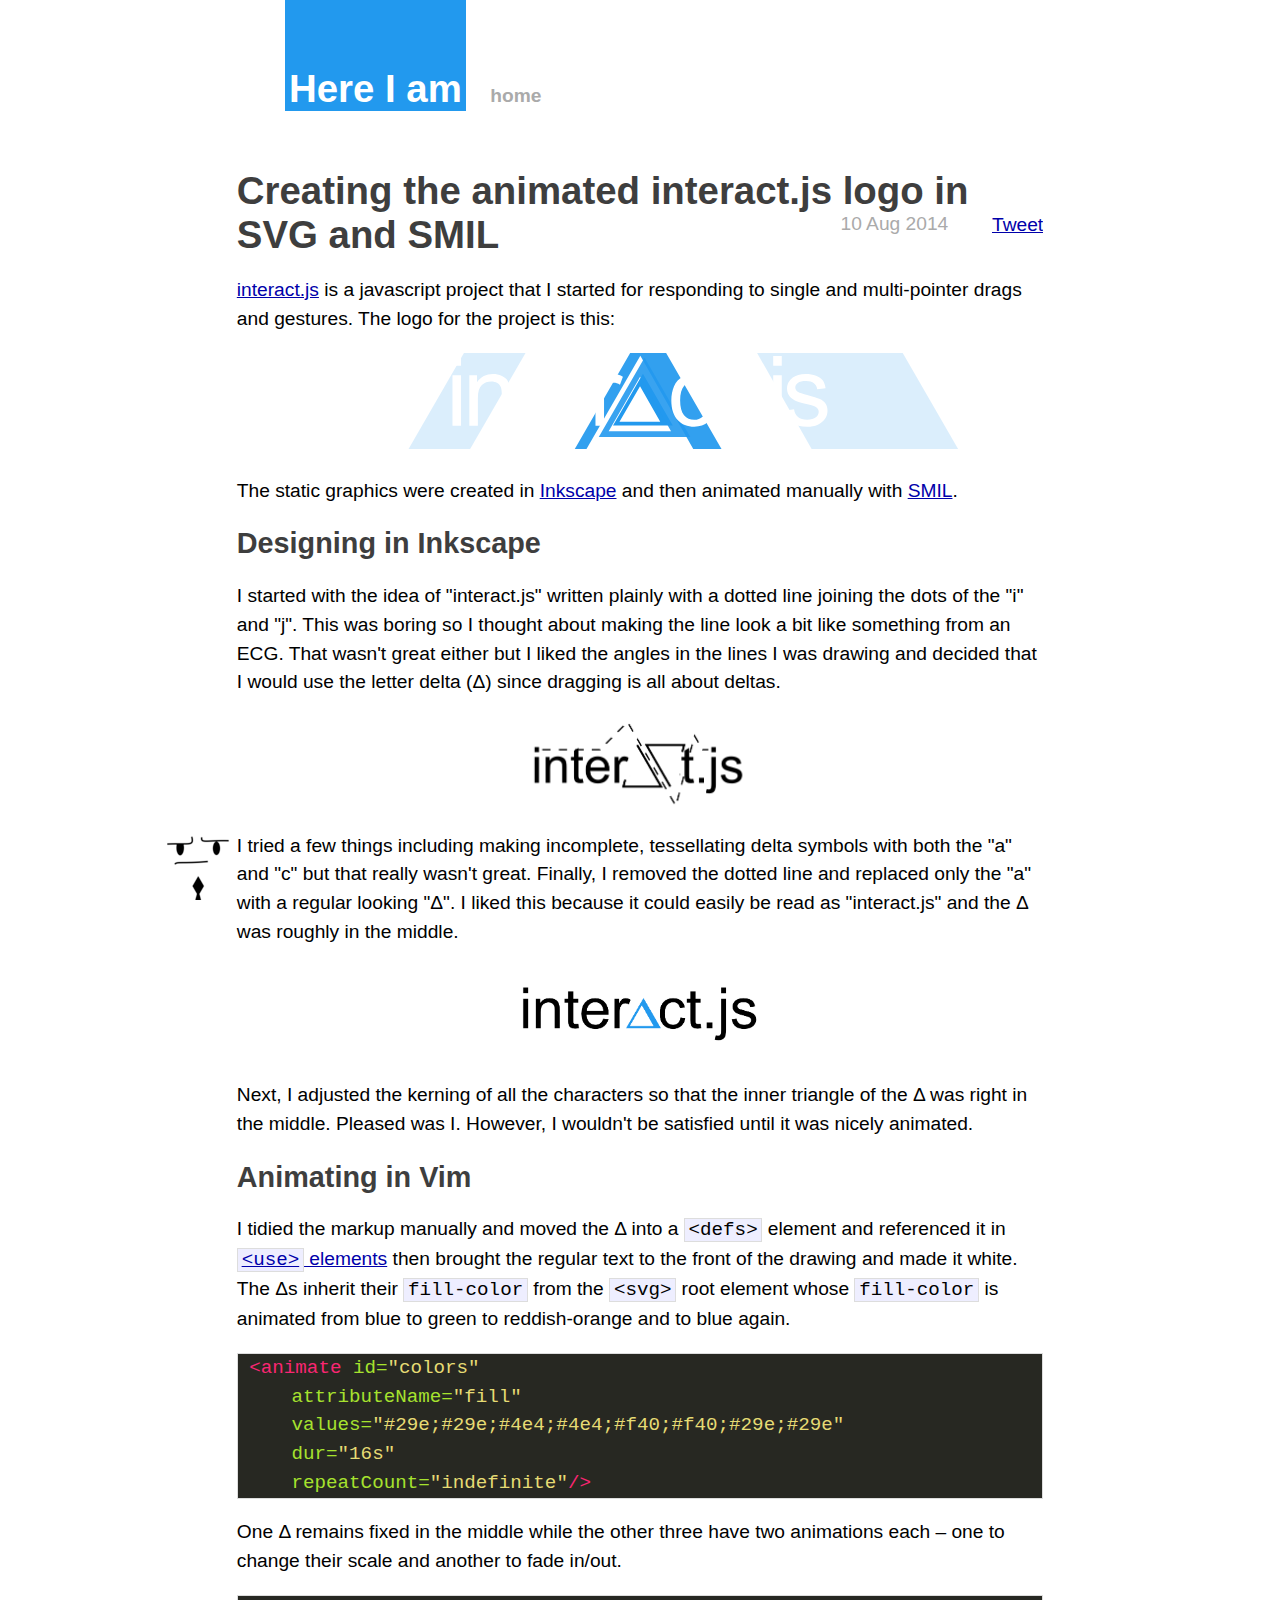
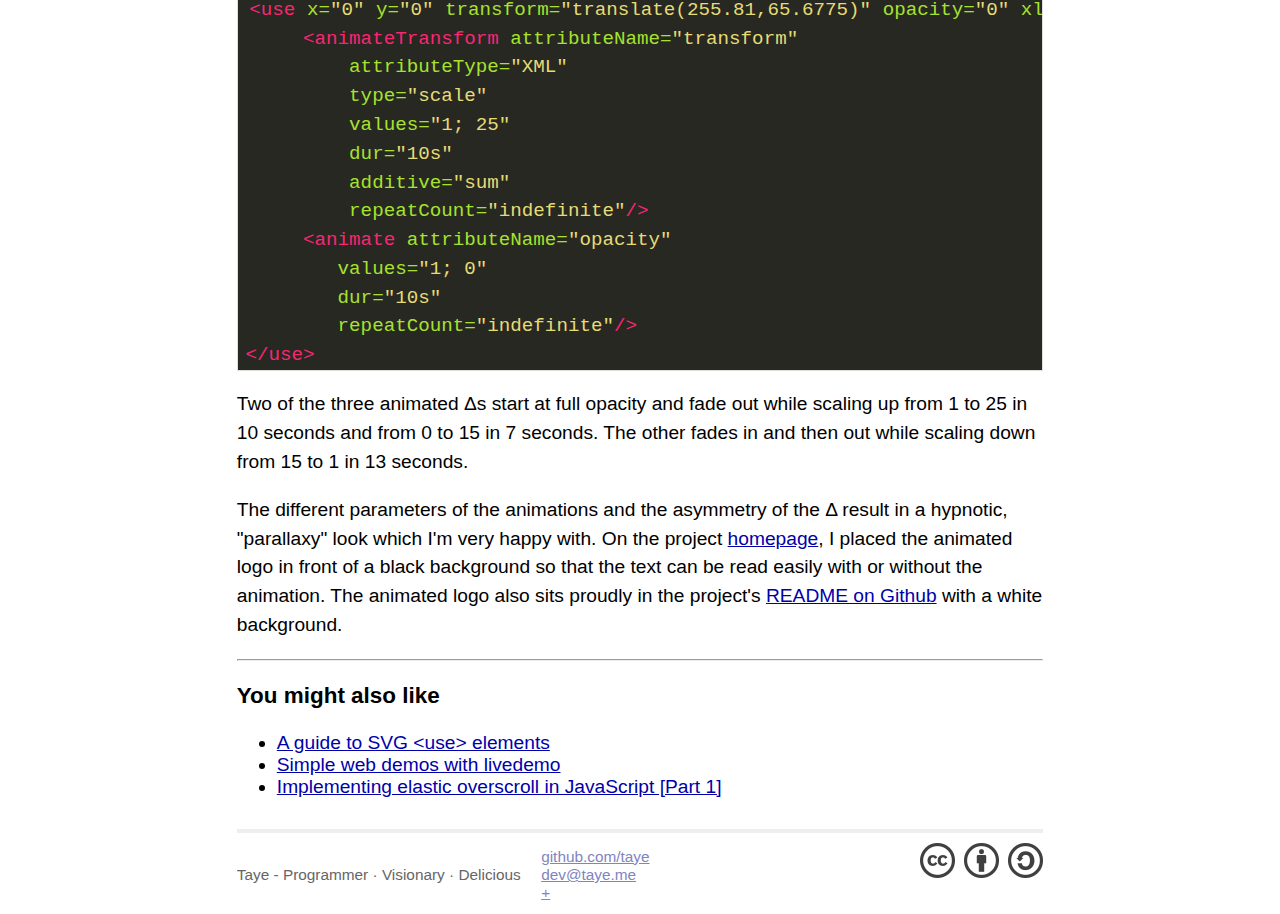
<file: blog/interact.js/svg/2014/08/10/creating-animated-interact-js-logo/index.html>
<!DOCTYPE html>
<html>
    <head>
        <meta charset="utf-8">
        <title>Creating the animated interact.js logo in SVG and SMIL | Taye Adeyemi</title>
        <meta name="author" content="Taye Adeyemi" />
        <meta name="keywords" content="interact.js logo design svg smil animation" />
    
        <meta name="description" content="Two of the three animated Δs start at full opacity and fade out while scaling up from 1 to 25 in 10 seconds and from 0 to 15 in 7 seconds. The other fades in and then out while scaling down from 15 to 1 in 13 seconds." />
    
        <meta name="viewport" content="width=device-width, initial-scale=1"/>

        <link rel="alternate" type="application/rss+xml" href="/blog/rss.xml"/>

        <!-- syntax highlighting CSS -->
        <link rel="stylesheet" href="/blog/css/syntax.css"/>

        <!-- Custom CSS -->
        <link rel="stylesheet" href="/blog/css/normalize.css"/>
        <link rel="stylesheet" href="/blog/css/taye.css"/>
        <link rel="icon" href="/blog/img/hm-64.png"/>




    </head>
    <body>

        <div class="site">
          <header>
              <h1 class="title"><a href="/blog">Here I am</a></h1>
              <a class="extra" href="/blog">home</a>
          </header>

          <div class="post-title">
    <h1> Creating the animated interact.js logo in SVG and SMIL </h1>
    <p class="meta">
        10 Aug 2014
        <a href="https://twitter.com/share" class="twitter-share-button" data-via="TayeAdeyemi">Tweet</a>
    <script>!function(d,s,id){var js,fjs=d.getElementsByTagName(s)[0],p=/^http:/.test(d.location)?'http':'https';if(!d.getElementById(id)){js=d.createElement(s);js.id=id;js.src=p+'://platform.twitter.com/widgets.js';fjs.parentNode.insertBefore(js,fjs);}}(document, 'script', 'twitter-wjs');</script>
    </p>
</div>

<article class="post">
    <p><a href="//interactjs.io">interact.js</a> is a javascript project that I started for responding to
single and multi-pointer drags and gestures. The logo for the project is this:</p>

<p><img src="/blog/img/ijs-anim.svg"
    style="width: 100%; max-height: 5em;"></p>

<p>The static graphics were created in <a href="http://inkscape.org">Inkscape</a> and then animated
manually with <a href="https://developer.mozilla.org/en-US/docs/Web/SVG/SVG_animation_with_SMIL" title="SVG animation with SMIL">SMIL</a>.</p>

<h2 id="designing-in-inkscape">Designing in Inkscape</h2>

<p>I started with the idea of &quot;interact.js&quot; written plainly with a dotted line
joining the dots of the &quot;i&quot; and &quot;j&quot;. This was boring so I thought about making
the line look a bit like something from an ECG. That wasn&#39;t great either but I
liked the angles in the lines I was drawing and decided that I would use the
letter delta (Δ) since dragging is all about deltas.</p>

<p><img src="/blog/img/ijs-design/1.png"
    style="max-height: 5em; display: block; margin: auto"></p>

<p>I tried a few things including making incomplete, tessellating delta symbols
with both the &quot;a&quot; and &quot;c&quot; but that really wasn&#39;t great. Finally, I removed the
dotted line and replaced only the &quot;a&quot; with a regular looking &quot;Δ&quot;. I liked this
because it could easily be read as &quot;interact.js&quot; and the Δ was roughly in the
middle.</p>

<p><img src="/blog/img/ijs-design/5.png"
    style="max-height: 5em; display: block; margin: auto"></p>

<p>Next, I adjusted the kerning of all the characters so that the inner triangle
of the Δ was right in the middle. Pleased was I. However, I wouldn&#39;t be
satisfied until it was nicely animated.</p>

<h2 id="animating-in-vim">Animating in Vim</h2>

<p>I tidied the markup manually and moved the Δ into a <code>&lt;defs&gt;</code> element and
referenced it in <a href="/blog/svg/a-guide-to-svg-use-elements" title="A guide to SVG &lt;use&gt; elements"><code>&lt;use&gt;</code> elements</a> then brought the regular text to
the front of the drawing and made it white. The Δs inherit their <code>fill-color</code>
from the <code>&lt;svg&gt;</code> root element whose <code>fill-color</code> is animated from blue to green
to reddish-orange and to blue again.</p>

<div class="highlight"><pre><code class="language-xml" data-lang="xml"><span class="nt">&lt;animate</span> <span class="na">id=</span><span class="s">&quot;colors&quot;</span>
    <span class="na">attributeName=</span><span class="s">&quot;fill&quot;</span>
    <span class="na">values=</span><span class="s">&quot;#29e;#29e;#4e4;#4e4;#f40;#f40;#29e;#29e&quot;</span>
    <span class="na">dur=</span><span class="s">&quot;16s&quot;</span>
    <span class="na">repeatCount=</span><span class="s">&quot;indefinite&quot;</span><span class="nt">/&gt;</span>
</code></pre></div>

<p>One Δ remains fixed in the middle while the other three have two animations
each – one to change their scale and another to fade in/out.</p>

<div class="highlight"><pre><code class="language-xml" data-lang="xml"><span class="nt">&lt;use</span> <span class="na">x=</span><span class="s">&quot;0&quot;</span> <span class="na">y=</span><span class="s">&quot;0&quot;</span> <span class="na">transform=</span><span class="s">&quot;translate(255.81,65.6775)&quot;</span> <span class="na">opacity=</span><span class="s">&quot;0&quot;</span> <span class="na">xlink:href=</span><span class="s">&quot;#a-delta&quot;</span><span class="nt">&gt;</span>
     <span class="nt">&lt;animateTransform</span> <span class="na">attributeName=</span><span class="s">&quot;transform&quot;</span> 
         <span class="na">attributeType=</span><span class="s">&quot;XML&quot;</span>
         <span class="na">type=</span><span class="s">&quot;scale&quot;</span> 
         <span class="na">values=</span><span class="s">&quot;1; 25&quot;</span>
         <span class="na">dur=</span><span class="s">&quot;10s&quot;</span>
         <span class="na">additive=</span><span class="s">&quot;sum&quot;</span>
         <span class="na">repeatCount=</span><span class="s">&quot;indefinite&quot;</span><span class="nt">/&gt;</span>
     <span class="nt">&lt;animate</span> <span class="na">attributeName=</span><span class="s">&quot;opacity&quot;</span>
        <span class="na">values=</span><span class="s">&quot;1; 0&quot;</span>
        <span class="na">dur=</span><span class="s">&quot;10s&quot;</span>
        <span class="na">repeatCount=</span><span class="s">&quot;indefinite&quot;</span><span class="nt">/&gt;</span>
<span class="nt">&lt;/use&gt;</span>
</code></pre></div>

<p>Two of the three animated Δs start at full opacity and fade out while scaling
up from 1 to 25 in 10 seconds and from 0 to 15 in 7 seconds. The other fades in
and then out while scaling down from 15 to 1 in 13 seconds.</p>

<p>The different parameters of the animations and the asymmetry of the Δ result in
a hypnotic, &quot;parallaxy&quot; look which I&#39;m very happy with. On the project
<a href="//interactjs.io">homepage</a>, I placed the animated logo in front of a black background so
that the text can be read easily with or without the animation. The animated
logo also sits proudly in the project&#39;s <a href="https://github.com/taye/interact.js#readme">README on Github</a> with a
white background.</p>

</article>

<hr>


<div id="related-posts">
    <h3> You might also like </h3>
    <ul>
    
        <li><a href="/blog/svg/a-guide-to-svg-use-elements">A guide to SVG &lt;use&gt; elements</a></li>
    
        <li><a href="/blog/javascript/2014/03/11/introducing-livedemo/">Simple web demos with livedemo</a></li>
    
        <li><a href="/blog/interact-js/2013/10/28/how-to-elastic-overscroll-1.html">Implementing elastic overscroll in JavaScript [Part 1]</a></li>
    
    </ul>
</div>



          <footer>
            <img id="footer-me" src="/blog/img/hm-64.png" alt="A self portrait">
            <div class="contact">
              <p>
                Taye - Programmer · Visionary · Delicious
              </p>
            </div>
            <div class="contact">
              <p>
                <a href="https://github.com/taye">github.com/taye</a><br/>
                <a class="email" href="mailto:&#x64;&#x65;&#x76;&#x40;&#x74;&#x61;&#x79;&#x65;&#x2e;&#x6d;&#x65;">
                    &#x64;&#x65;&#x76;&#x40;&#x74;&#x61;&#x79;&#x65;&#x2e;&#x6d;&#x65;</a><br>
                <a href="https://plus.google.com/107750313581859477605?rel=author">+</a>
              </p>
            </div>
            <a id="cc-license" title="Creative Commons Attribution-ShareAlike" rel="license" href="http://creativecommons.org/licenses/by-sa/3.0/deed.en_US" target="_blank">
                <img src="/blog/img/cc_cc.png" alt="Creative Commons">
                <img src="/blog/img/cc_by.png" alt="Attribution">
                <img src="/blog/img/cc_sa.png" alt="ShareAlike">
            </a>
          </footer>
        </div>


    <script>
    if (!/yes|1/.test(navigator.doNotTrack)) {
        (function(p,r,i,v,a,c,y){p['GoogleAnalyticsObject']=a;p[a]=p[a]||function(){
        (p[a].q=p[a].q||[]).push(arguments)},p[a].l=1*new Date();c=r.createElement(i),
        y=r.getElementsByTagName(i)[0];c.async=1;c.src=v;y.parentNode.insertBefore(c,y)
        })(window,document,'script','//www.google-analytics.com/analytics.js','ga');
        ga('create', 'UA-44445883-2', 'taye.me');
        ga('send', 'pageview');
    }
    </script>

    </body>
</html>
</file>
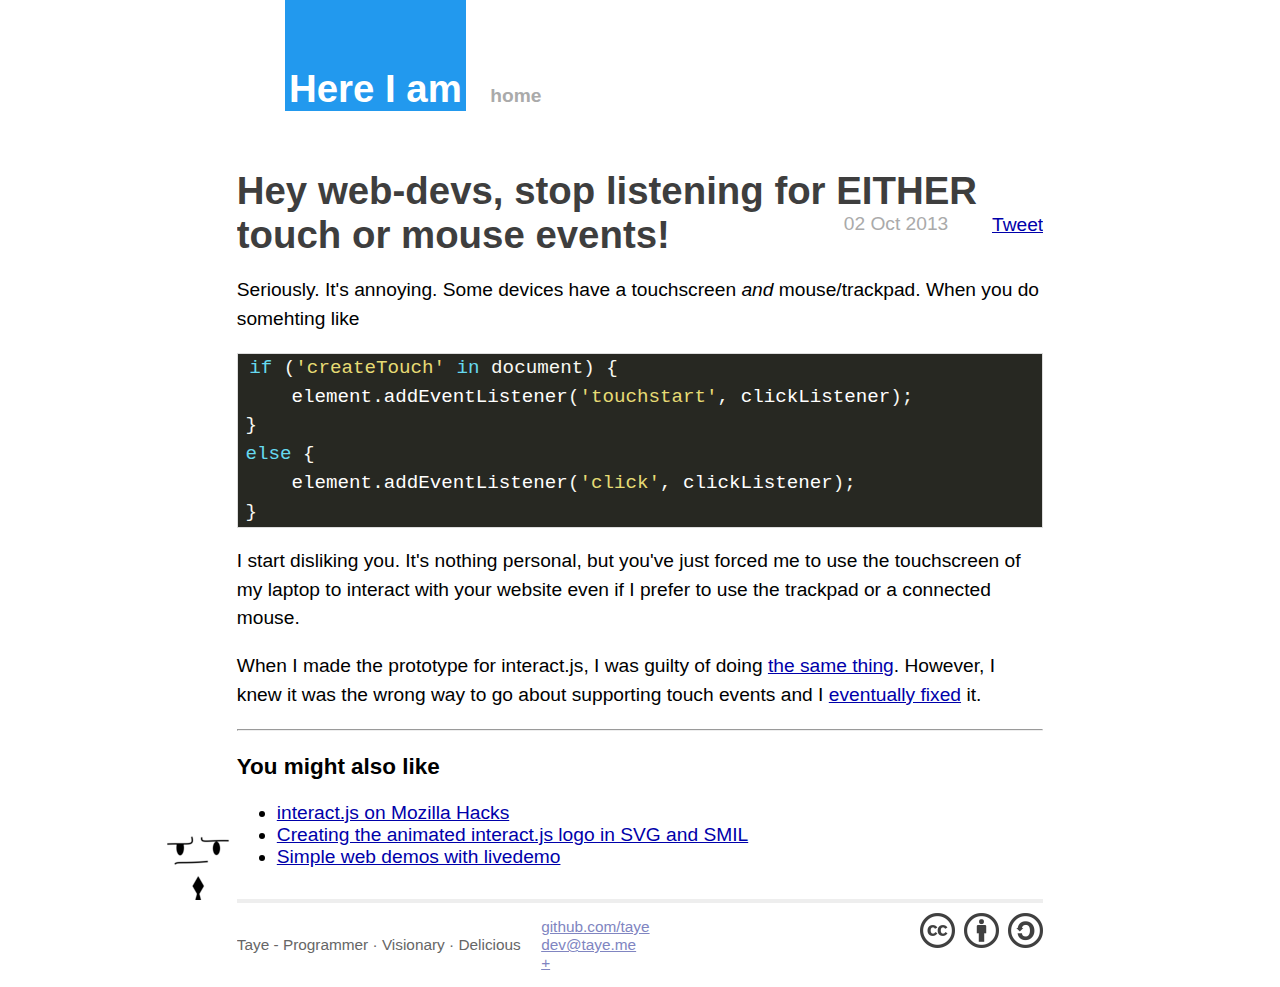
<file: blog/user-interaction/2013/10/02/stop-using-either-touch-or-mouse.html>
<!DOCTYPE html>
<html>
    <head>
        <meta charset="utf-8">
        <title>Hey web-devs, stop listening for EITHER touch or mouse events! | Taye Adeyemi</title>
        <meta name="author" content="Taye Adeyemi" />
        <meta name="keywords" content="rant touchscreen touch mouse javascript HTML5 events" />
    
        <meta name="description" content="Seriously. It's annoying. Some devices have a touchscreen and mouse/trackpad." />
    
        <meta name="viewport" content="width=device-width, initial-scale=1"/>

        <link rel="alternate" type="application/rss+xml" href="/blog/rss.xml"/>

        <!-- syntax highlighting CSS -->
        <link rel="stylesheet" href="/blog/css/syntax.css"/>

        <!-- Custom CSS -->
        <link rel="stylesheet" href="/blog/css/normalize.css"/>
        <link rel="stylesheet" href="/blog/css/taye.css"/>
        <link rel="icon" href="/blog/img/hm-64.png"/>




    </head>
    <body>

        <div class="site">
          <header>
              <h1 class="title"><a href="/blog">Here I am</a></h1>
              <a class="extra" href="/blog">home</a>
          </header>

          <div class="post-title">
    <h1> Hey web-devs, stop listening for EITHER touch or mouse events! </h1>
    <p class="meta">
        02 Oct 2013
        <a href="https://twitter.com/share" class="twitter-share-button" data-via="TayeAdeyemi">Tweet</a>
    <script>!function(d,s,id){var js,fjs=d.getElementsByTagName(s)[0],p=/^http:/.test(d.location)?'http':'https';if(!d.getElementById(id)){js=d.createElement(s);js.id=id;js.src=p+'://platform.twitter.com/widgets.js';fjs.parentNode.insertBefore(js,fjs);}}(document, 'script', 'twitter-wjs');</script>
    </p>
</div>

<article class="post">
    <p>Seriously. It&#39;s annoying. Some devices have a touchscreen <em>and</em> mouse/trackpad.
When you do somehting like</p>

<div class="highlight"><pre><code class="language-javascript" data-lang="javascript"><span class="k">if</span> <span class="p">(</span><span class="s1">&#39;createTouch&#39;</span> <span class="k">in</span> <span class="nb">document</span><span class="p">)</span> <span class="p">{</span>
    <span class="nx">element</span><span class="p">.</span><span class="nx">addEventListener</span><span class="p">(</span><span class="s1">&#39;touchstart&#39;</span><span class="p">,</span> <span class="nx">clickListener</span><span class="p">);</span>
<span class="p">}</span>
<span class="k">else</span> <span class="p">{</span>
    <span class="nx">element</span><span class="p">.</span><span class="nx">addEventListener</span><span class="p">(</span><span class="s1">&#39;click&#39;</span><span class="p">,</span> <span class="nx">clickListener</span><span class="p">);</span>
<span class="p">}</span>
</code></pre></div>

<p>I start disliking you. It&#39;s nothing personal, but you&#39;ve just forced me to use the
touchscreen of my laptop to interact with your website even if I prefer to use
the trackpad or a connected mouse.</p>

<p>When I made the prototype for interact.js, I was guilty of doing
<a href="https://github.com/taye/interact.js/blob/8e6a7e8/interact.js#L15-25">the same thing</a>. However, I knew it was the wrong way to go about
supporting touch events and I <a href="https://github.com/taye/interact.js/commit/62efd5b">eventually fixed</a> it.</p>

</article>

<hr>


<div id="related-posts">
    <h3> You might also like </h3>
    <ul>
    
        <li><a href="/blog/interact-js/2014/11/16/interactjs-article-on-mozhacks/">interact.js on Mozilla Hacks</a></li>
    
        <li><a href="/blog/interact.js/svg/2014/08/10/creating-animated-interact-js-logo/">Creating the animated interact.js logo in SVG and SMIL</a></li>
    
        <li><a href="/blog/javascript/2014/03/11/introducing-livedemo/">Simple web demos with livedemo</a></li>
    
    </ul>
</div>



          <footer>
            <img id="footer-me" src="/blog/img/hm-64.png" alt="A self portrait">
            <div class="contact">
              <p>
                Taye - Programmer · Visionary · Delicious
              </p>
            </div>
            <div class="contact">
              <p>
                <a href="https://github.com/taye">github.com/taye</a><br/>
                <a class="email" href="mailto:&#x64;&#x65;&#x76;&#x40;&#x74;&#x61;&#x79;&#x65;&#x2e;&#x6d;&#x65;">
                    &#x64;&#x65;&#x76;&#x40;&#x74;&#x61;&#x79;&#x65;&#x2e;&#x6d;&#x65;</a><br>
                <a href="https://plus.google.com/107750313581859477605?rel=author">+</a>
              </p>
            </div>
            <a id="cc-license" title="Creative Commons Attribution-ShareAlike" rel="license" href="http://creativecommons.org/licenses/by-sa/3.0/deed.en_US" target="_blank">
                <img src="/blog/img/cc_cc.png" alt="Creative Commons">
                <img src="/blog/img/cc_by.png" alt="Attribution">
                <img src="/blog/img/cc_sa.png" alt="ShareAlike">
            </a>
          </footer>
        </div>


    <script>
    if (!/yes|1/.test(navigator.doNotTrack)) {
        (function(p,r,i,v,a,c,y){p['GoogleAnalyticsObject']=a;p[a]=p[a]||function(){
        (p[a].q=p[a].q||[]).push(arguments)},p[a].l=1*new Date();c=r.createElement(i),
        y=r.getElementsByTagName(i)[0];c.async=1;c.src=v;y.parentNode.insertBefore(c,y)
        })(window,document,'script','//www.google-analytics.com/analytics.js','ga');
        ga('create', 'UA-44445883-2', 'taye.me');
        ga('send', 'pageview');
    }
    </script>

    </body>
</html>
</file>
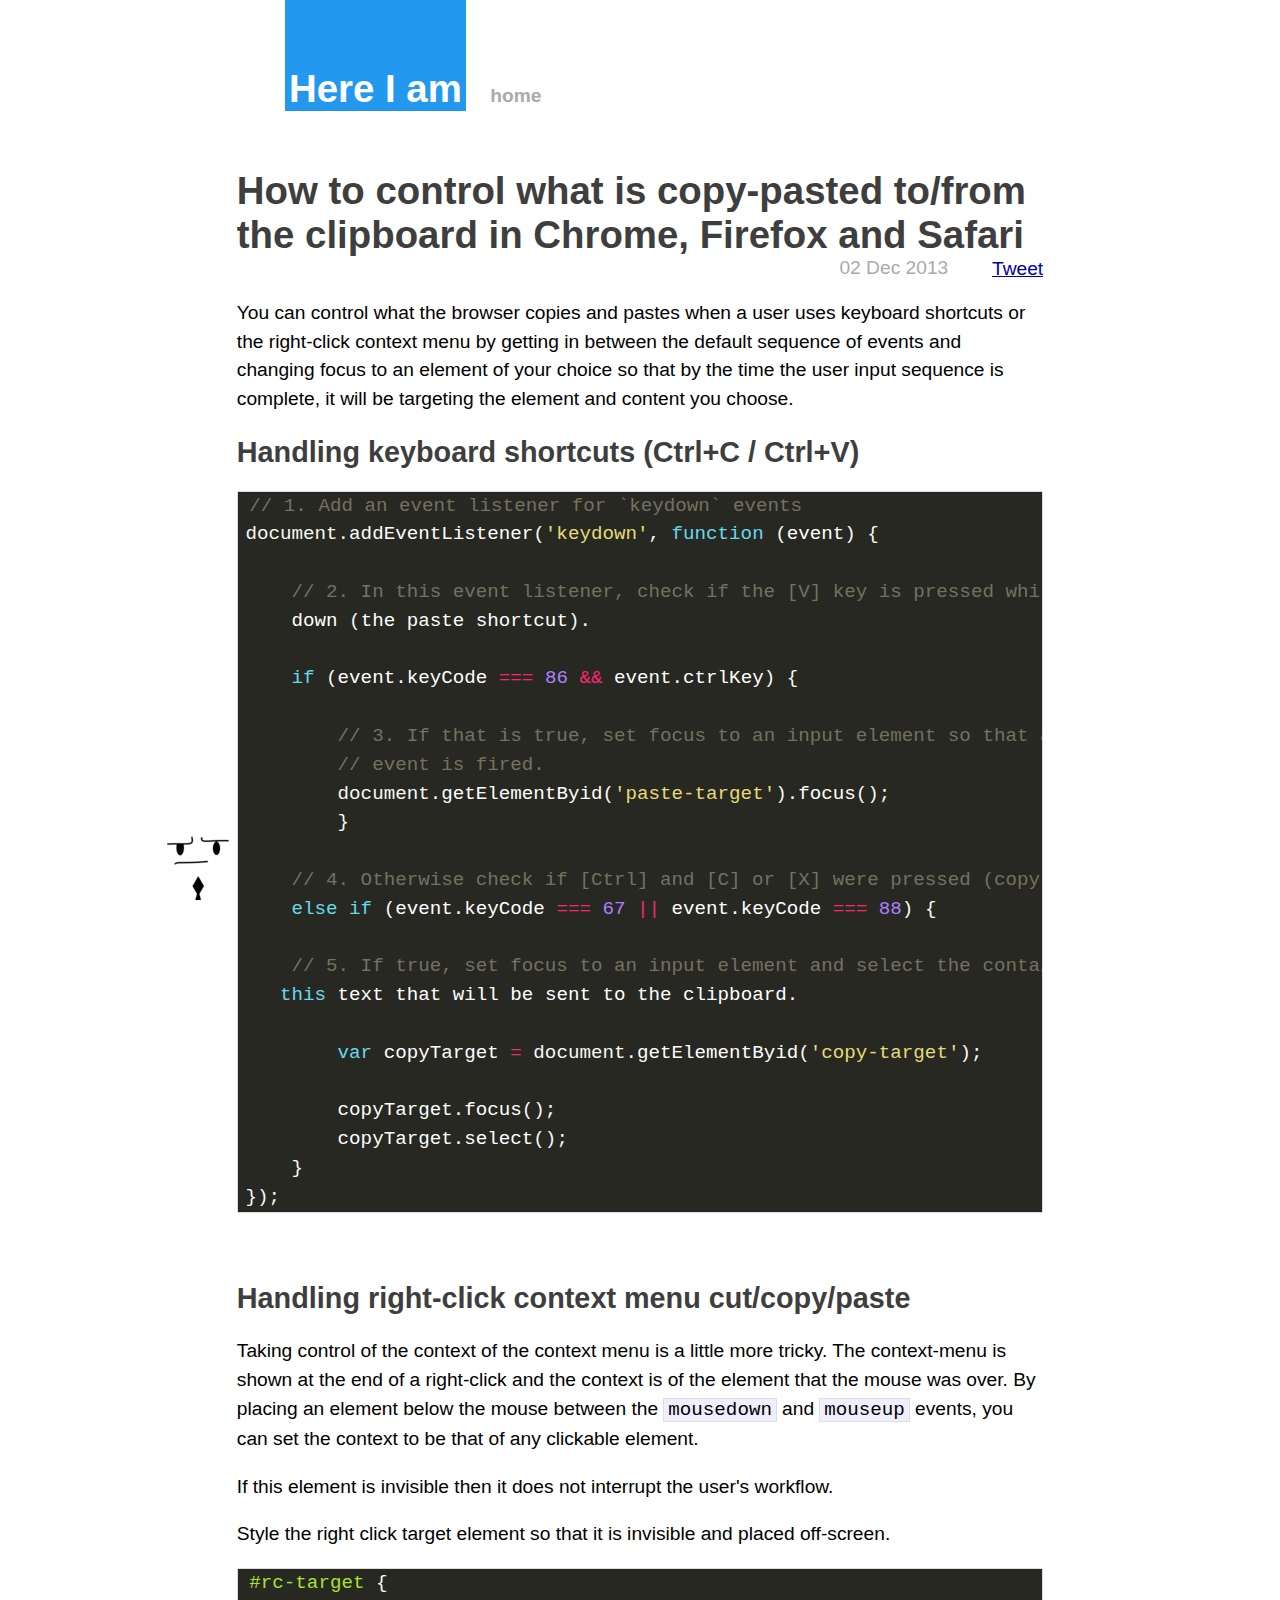
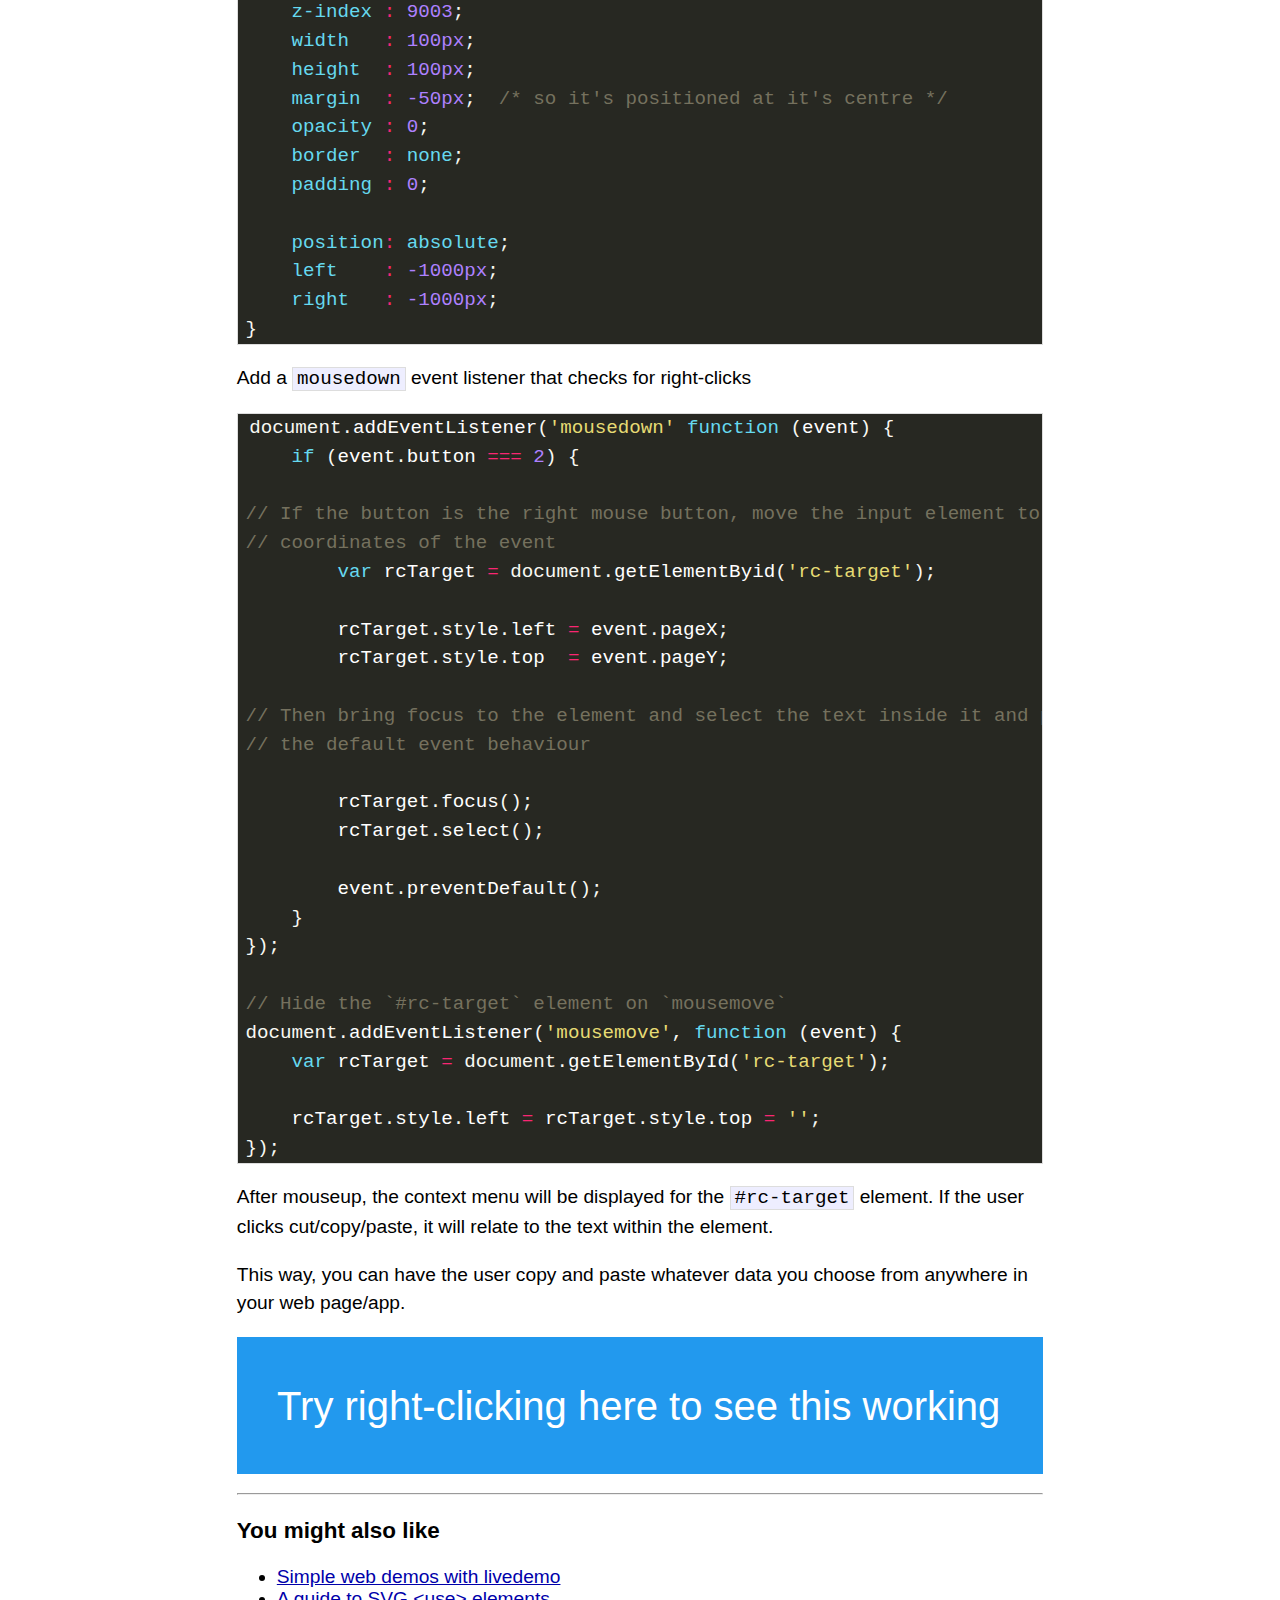
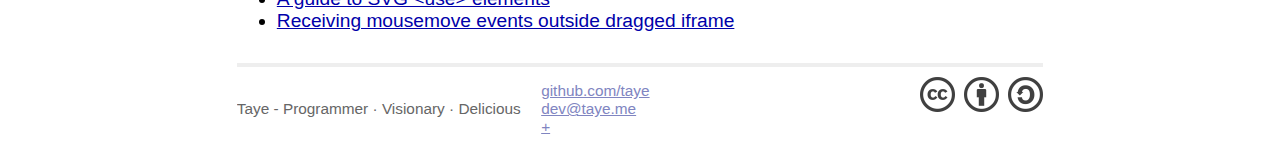
<file: blog/user-interaction/2013/12/02/browser-clipboard-copy-paste.html>
<!DOCTYPE html>
<html>
    <head>
        <meta charset="utf-8">
        <title>How to control what is copy-pasted to/from the clipboard in Chrome, Firefox and Safari | Taye Adeyemi</title>
        <meta name="author" content="Taye Adeyemi" />
        <meta name="keywords" content="clipboard override copy paste javascript" />
    
        <meta name="description" content="control what the browser copies and pastes when a user uses keyboard shortcuts or the right-click context menu by changing focus to an element of your choice" />
    
        <meta name="viewport" content="width=device-width, initial-scale=1"/>

        <link rel="alternate" type="application/rss+xml" href="/blog/rss.xml"/>

        <!-- syntax highlighting CSS -->
        <link rel="stylesheet" href="/blog/css/syntax.css"/>

        <!-- Custom CSS -->
        <link rel="stylesheet" href="/blog/css/normalize.css"/>
        <link rel="stylesheet" href="/blog/css/taye.css"/>
        <link rel="icon" href="/blog/img/hm-64.png"/>




    </head>
    <body>

        <div class="site">
          <header>
              <h1 class="title"><a href="/blog">Here I am</a></h1>
              <a class="extra" href="/blog">home</a>
          </header>

          <div class="post-title">
    <h1> How to control what is copy-pasted to/from the clipboard in Chrome, Firefox and Safari </h1>
    <p class="meta">
        02 Dec 2013
        <a href="https://twitter.com/share" class="twitter-share-button" data-via="TayeAdeyemi">Tweet</a>
    <script>!function(d,s,id){var js,fjs=d.getElementsByTagName(s)[0],p=/^http:/.test(d.location)?'http':'https';if(!d.getElementById(id)){js=d.createElement(s);js.id=id;js.src=p+'://platform.twitter.com/widgets.js';fjs.parentNode.insertBefore(js,fjs);}}(document, 'script', 'twitter-wjs');</script>
    </p>
</div>

<article class="post">
    <style type="text/css">
#rc-target {
    z-index : 9003;
    width   : 100px;
    height  : 100px;
    margin  : -50px;  /* so it's positioned at its centre */
    opacity : 0.6;
    border  : none;
    padding : 0;

    position: absolute;
    left    : -1000px;
    right   : -1000px;
}

#demo-space {
    width: 90%;
    padding: 5%;
    background-color: #2299ee;

    font-family: sans-serif;
    font-size: 40px;
    line-height: 1.4;
    color: white;
}
</style>

<p>You can control what the browser copies and pastes when a user uses keyboard
shortcuts or the right-click context menu by getting in between the default
sequence of events and changing focus to an element of your choice so that by
the time the user input sequence is complete, it will be targeting the element
and content you choose.</p>

<h2 id="handling-keyboard-shortcuts-ctrl-c-ctrl-v">Handling keyboard shortcuts (Ctrl+C / Ctrl+V)</h2>

<div class="highlight"><pre><code class="language-javascript" data-lang="javascript"><span class="c1">// 1. Add an event listener for `keydown` events</span>
<span class="nb">document</span><span class="p">.</span><span class="nx">addEventListener</span><span class="p">(</span><span class="s1">&#39;keydown&#39;</span><span class="p">,</span> <span class="kd">function</span> <span class="p">(</span><span class="nx">event</span><span class="p">)</span> <span class="p">{</span>

    <span class="c1">// 2. In this event listener, check if the [V] key is pressed while [Ctrl] is held</span>
    <span class="nx">down</span> <span class="p">(</span><span class="nx">the</span> <span class="nx">paste</span> <span class="nx">shortcut</span><span class="p">).</span>

    <span class="k">if</span> <span class="p">(</span><span class="nx">event</span><span class="p">.</span><span class="nx">keyCode</span> <span class="o">===</span> <span class="mi">86</span> <span class="o">&amp;&amp;</span> <span class="nx">event</span><span class="p">.</span><span class="nx">ctrlKey</span><span class="p">)</span> <span class="p">{</span>

        <span class="c1">// 3. If that is true, set focus to an input element so that a `paste`</span>
        <span class="c1">// event is fired.</span>
        <span class="nb">document</span><span class="p">.</span><span class="nx">getElementByid</span><span class="p">(</span><span class="s1">&#39;paste-target&#39;</span><span class="p">).</span><span class="nx">focus</span><span class="p">();</span>
        <span class="p">}</span>

    <span class="c1">// 4. Otherwise check if [Ctrl] and [C] or [X] were pressed (copy or cut).</span>
    <span class="k">else</span> <span class="k">if</span> <span class="p">(</span><span class="nx">event</span><span class="p">.</span><span class="nx">keyCode</span> <span class="o">===</span> <span class="mi">67</span> <span class="o">||</span> <span class="nx">event</span><span class="p">.</span><span class="nx">keyCode</span> <span class="o">===</span> <span class="mi">88</span><span class="p">)</span> <span class="p">{</span>

    <span class="c1">// 5. If true, set focus to an input element and select the containted text. It is</span>
   <span class="k">this</span> <span class="nx">text</span> <span class="nx">that</span> <span class="nx">will</span> <span class="nx">be</span> <span class="nx">sent</span> <span class="nx">to</span> <span class="nx">the</span> <span class="nx">clipboard</span><span class="p">.</span>

        <span class="kd">var</span> <span class="nx">copyTarget</span> <span class="o">=</span> <span class="nb">document</span><span class="p">.</span><span class="nx">getElementByid</span><span class="p">(</span><span class="s1">&#39;copy-target&#39;</span><span class="p">);</span>

        <span class="nx">copyTarget</span><span class="p">.</span><span class="nx">focus</span><span class="p">();</span>
        <span class="nx">copyTarget</span><span class="p">.</span><span class="nx">select</span><span class="p">();</span>
    <span class="p">}</span>
<span class="p">});</span>
</code></pre></div>
<p><br></p>

<h2 id="handling-right-click-context-menu-cut-copy-paste">Handling right-click context menu cut/copy/paste</h2>

<p>Taking control of the context of the context menu is a little more tricky. The
context-menu is shown at the end of a right-click and the context is of the
element that the mouse was over. By placing an element below the mouse between
the <code>mousedown</code> and <code>mouseup</code> events, you can set the context to be that of any
clickable element.</p>

<p>If this element is invisible then it does not interrupt the user&#39;s workflow.</p>

<p>Style the right click target element so that it is invisible and placed
off-screen.</p>
<div class="highlight"><pre><code class="language-css" data-lang="css"><span class="nf">#rc-target</span> <span class="p">{</span>
    <span class="k">z-index</span> <span class="o">:</span> <span class="m">9003</span><span class="p">;</span>
    <span class="k">width</span>   <span class="o">:</span> <span class="m">100px</span><span class="p">;</span>
    <span class="k">height</span>  <span class="o">:</span> <span class="m">100px</span><span class="p">;</span>
    <span class="k">margin</span>  <span class="o">:</span> <span class="m">-50px</span><span class="p">;</span>  <span class="c">/* so it&#39;s positioned at it&#39;s centre */</span>
    <span class="k">opacity</span> <span class="o">:</span> <span class="m">0</span><span class="p">;</span>
    <span class="k">border</span>  <span class="o">:</span> <span class="k">none</span><span class="p">;</span>
    <span class="k">padding</span> <span class="o">:</span> <span class="m">0</span><span class="p">;</span>

    <span class="k">position</span><span class="o">:</span> <span class="k">absolute</span><span class="p">;</span>
    <span class="k">left</span>    <span class="o">:</span> <span class="m">-1000px</span><span class="p">;</span>
    <span class="k">right</span>   <span class="o">:</span> <span class="m">-1000px</span><span class="p">;</span>
<span class="p">}</span>
</code></pre></div>
<p>Add a <code>mousedown</code> event listener that checks for right-clicks</p>
<div class="highlight"><pre><code class="language-javascript" data-lang="javascript"><span class="nb">document</span><span class="p">.</span><span class="nx">addEventListener</span><span class="p">(</span><span class="s1">&#39;mousedown&#39;</span> <span class="kd">function</span> <span class="p">(</span><span class="nx">event</span><span class="p">)</span> <span class="p">{</span>
    <span class="k">if</span> <span class="p">(</span><span class="nx">event</span><span class="p">.</span><span class="nx">button</span> <span class="o">===</span> <span class="mi">2</span><span class="p">)</span> <span class="p">{</span>

<span class="c1">// If the button is the right mouse button, move the input element to the</span>
<span class="c1">// coordinates of the event</span>
        <span class="kd">var</span> <span class="nx">rcTarget</span> <span class="o">=</span> <span class="nb">document</span><span class="p">.</span><span class="nx">getElementByid</span><span class="p">(</span><span class="s1">&#39;rc-target&#39;</span><span class="p">);</span>

        <span class="nx">rcTarget</span><span class="p">.</span><span class="nx">style</span><span class="p">.</span><span class="nx">left</span> <span class="o">=</span> <span class="nx">event</span><span class="p">.</span><span class="nx">pageX</span><span class="p">;</span>
        <span class="nx">rcTarget</span><span class="p">.</span><span class="nx">style</span><span class="p">.</span><span class="nx">top</span>  <span class="o">=</span> <span class="nx">event</span><span class="p">.</span><span class="nx">pageY</span><span class="p">;</span>

<span class="c1">// Then bring focus to the element and select the text inside it and prevent</span>
<span class="c1">// the default event behaviour</span>

        <span class="nx">rcTarget</span><span class="p">.</span><span class="nx">focus</span><span class="p">();</span>
        <span class="nx">rcTarget</span><span class="p">.</span><span class="nx">select</span><span class="p">();</span>

        <span class="nx">event</span><span class="p">.</span><span class="nx">preventDefault</span><span class="p">();</span>
    <span class="p">}</span>
<span class="p">});</span>

<span class="c1">// Hide the `#rc-target` element on `mousemove`</span>
<span class="nb">document</span><span class="p">.</span><span class="nx">addEventListener</span><span class="p">(</span><span class="s1">&#39;mousemove&#39;</span><span class="p">,</span> <span class="kd">function</span> <span class="p">(</span><span class="nx">event</span><span class="p">)</span> <span class="p">{</span>
    <span class="kd">var</span> <span class="nx">rcTarget</span> <span class="o">=</span> <span class="nb">document</span><span class="p">.</span><span class="nx">getElementById</span><span class="p">(</span><span class="s1">&#39;rc-target&#39;</span><span class="p">);</span>

    <span class="nx">rcTarget</span><span class="p">.</span><span class="nx">style</span><span class="p">.</span><span class="nx">left</span> <span class="o">=</span> <span class="nx">rcTarget</span><span class="p">.</span><span class="nx">style</span><span class="p">.</span><span class="nx">top</span> <span class="o">=</span> <span class="s1">&#39;&#39;</span><span class="p">;</span>
<span class="p">});</span>
</code></pre></div>
<p>After mouseup, the context menu will be displayed for the <code>#rc-target</code> element.
If the user clicks cut/copy/paste, it will relate to the text within the
element.</p>

<p>This way, you can have the user copy and paste whatever data you choose from
anywhere in your web page/app.</p>

<div id="demo-space" style="display: none">
    Try right-clicking here to see this working
</div>

<p><input id="rc-target" type="text"></p>

<script>
// an input element which the paste/copy will target
var rcTarget = document.getElementById('rc-target'),
    demoSpace = document.getElementById('demo-space'),
    index = 0;

demoSpace.style.display = '';
rcTarget.value = 'text inside textbox';

demoSpace.onmousedown = function (event) {
    // if it's a right-click
    if (event.button === 2) {
        // change the value of the input element
        rcTarget.value = ['Apples', 'Mele', 'Pommes', 'Úlla'][(index++) % 4];
        // focus and position the input element to be below the cursor
        rcTarget.style.left = event.pageX + 'px';
        rcTarget.style.top  = event.pageY + 'px';

        rcTarget.focus();
        rcTarget.select();

        event.preventDefault();
    }
    // When the mouse goes up, the browser context menu is shown for the input element
    // and the user can copy/paste the input element text using the browser UI
}
</script>

</article>

<hr>


<div id="related-posts">
    <h3> You might also like </h3>
    <ul>
    
        <li><a href="/blog/javascript/2014/03/11/introducing-livedemo/">Simple web demos with livedemo</a></li>
    
        <li><a href="/blog/svg/a-guide-to-svg-use-elements">A guide to SVG &lt;use&gt; elements</a></li>
    
        <li><a href="/blog/tips/2015/11/16/mouse-drag-outside-iframe/">Receiving mousemove events outside dragged iframe</a></li>
    
    </ul>
</div>



          <footer>
            <img id="footer-me" src="/blog/img/hm-64.png" alt="A self portrait">
            <div class="contact">
              <p>
                Taye - Programmer · Visionary · Delicious
              </p>
            </div>
            <div class="contact">
              <p>
                <a href="https://github.com/taye">github.com/taye</a><br/>
                <a class="email" href="mailto:&#x64;&#x65;&#x76;&#x40;&#x74;&#x61;&#x79;&#x65;&#x2e;&#x6d;&#x65;">
                    &#x64;&#x65;&#x76;&#x40;&#x74;&#x61;&#x79;&#x65;&#x2e;&#x6d;&#x65;</a><br>
                <a href="https://plus.google.com/107750313581859477605?rel=author">+</a>
              </p>
            </div>
            <a id="cc-license" title="Creative Commons Attribution-ShareAlike" rel="license" href="http://creativecommons.org/licenses/by-sa/3.0/deed.en_US" target="_blank">
                <img src="/blog/img/cc_cc.png" alt="Creative Commons">
                <img src="/blog/img/cc_by.png" alt="Attribution">
                <img src="/blog/img/cc_sa.png" alt="ShareAlike">
            </a>
          </footer>
        </div>


    <script>
    if (!/yes|1/.test(navigator.doNotTrack)) {
        (function(p,r,i,v,a,c,y){p['GoogleAnalyticsObject']=a;p[a]=p[a]||function(){
        (p[a].q=p[a].q||[]).push(arguments)},p[a].l=1*new Date();c=r.createElement(i),
        y=r.getElementsByTagName(i)[0];c.async=1;c.src=v;y.parentNode.insertBefore(c,y)
        })(window,document,'script','//www.google-analytics.com/analytics.js','ga');
        ga('create', 'UA-44445883-2', 'taye.me');
        ga('send', 'pageview');
    }
    </script>

    </body>
</html>
</file>
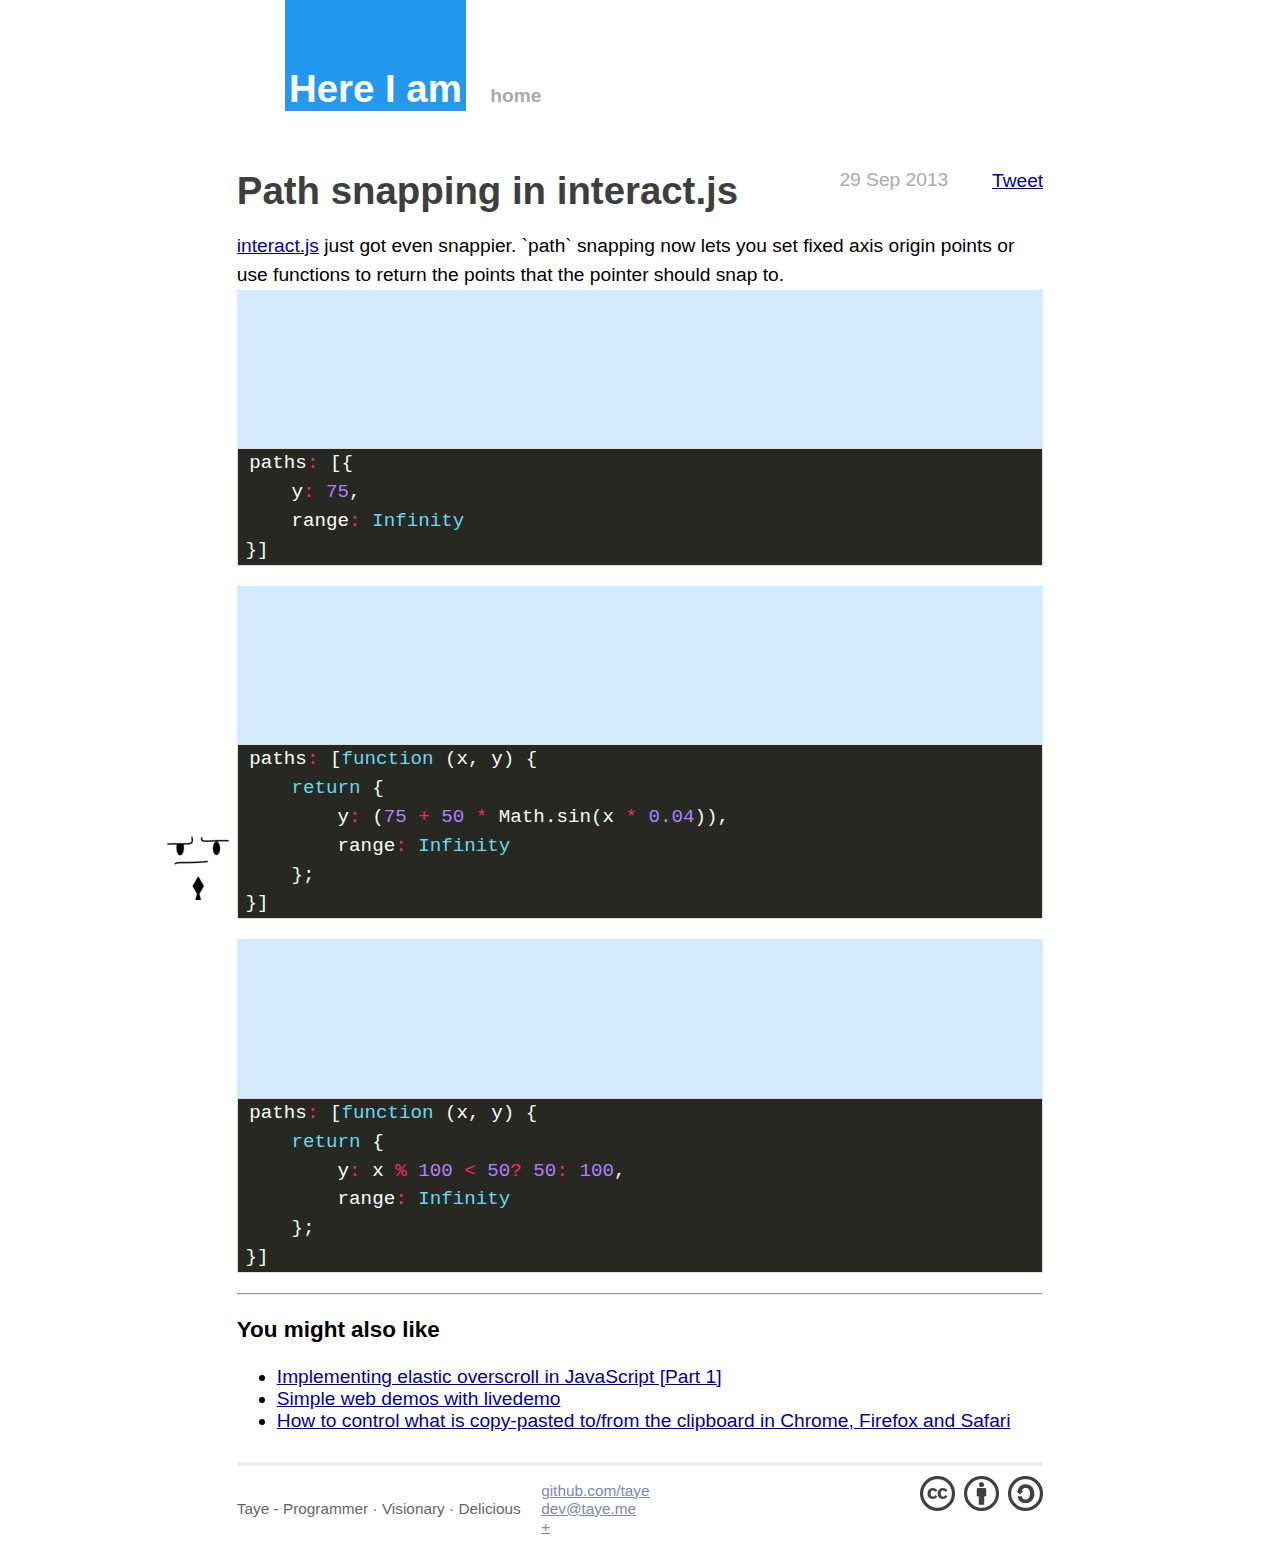
<file: blog/interact-js/snap/2013/09/29/interactjs-path-snapping.html>
<!DOCTYPE html>
<html>
    <head>
        <meta charset="utf-8">
        <title>Path snapping in interact.js | Taye Adeyemi</title>
        <meta name="author" content="Taye Adeyemi" />
        <meta name="keywords" content="interact.js snap custom snap functional drag-and-drop drag and drop draggable droppable" />
    
        <meta name="description" content="path snapping now lets you set fixed axis origin points or use functions to return the points that the pointer should snap to." />
    
        <meta name="viewport" content="width=device-width, initial-scale=1"/>

        <link rel="alternate" type="application/rss+xml" href="/blog/rss.xml"/>

        <!-- syntax highlighting CSS -->
        <link rel="stylesheet" href="/blog/css/syntax.css"/>

        <!-- Custom CSS -->
        <link rel="stylesheet" href="/blog/css/normalize.css"/>
        <link rel="stylesheet" href="/blog/css/taye.css"/>
        <link rel="icon" href="/blog/img/hm-64.png"/>


        <link rel="stylesheet" href="/blog/css/taye.css"/> 

        <script src="/blog/js/interact.js"></script>
        <script src="/blog/js/underscore.js"></script>
        <script src="/blog/js/ijs-demo.js"></script>

    </head>
    <body>

        <div class="site">
          <header>
              <h1 class="title"><a href="/blog">Here I am</a></h1>
              <a class="extra" href="/blog">home</a>
          </header>

          <div class="post-title">
    <h1> Path snapping in interact.js </h1>
    <p class="meta">
        29 Sep 2013
        <a href="https://twitter.com/share" class="twitter-share-button" data-via="TayeAdeyemi">Tweet</a>
    <script>!function(d,s,id){var js,fjs=d.getElementsByTagName(s)[0],p=/^http:/.test(d.location)?'http':'https';if(!d.getElementById(id)){js=d.createElement(s);js.id=id;js.src=p+'://platform.twitter.com/widgets.js';fjs.parentNode.insertBefore(js,fjs);}}(document, 'script', 'twitter-wjs');</script>
    </p>
</div>

<article class="post">
    <a href="https://github.com/taye/interact.js">interact.js</a> just got even snappier. `path` snapping now lets you set fixed axis origin points or use functions to return the points that the pointer should snap to.

<div class="snap-example">
<div class="canvas-group">
<canvas id="line-path"> </canvas>
<canvas id="line-drag" class="overlay-canvas"> </canvas>
</div>
<div class="snippet">

<div class="highlight"><pre><code class="language-javascript" data-lang="javascript"><span class="nx">paths</span><span class="o">:</span> <span class="p">[{</span>
    <span class="nx">y</span><span class="o">:</span> <span class="mi">75</span><span class="p">,</span>
    <span class="nx">range</span><span class="o">:</span> <span class="kc">Infinity</span>
<span class="p">}]</span></code></pre></div>

</div>
</div>

<div class="snap-example">
<div class="canvas-group">
<canvas id="sin-path" > </canvas>
<canvas id="sin-drag" class="overlay-canvas"> </canvas>
</div>
<div class="snippet">

<div class="highlight"><pre><code class="language-javascript" data-lang="javascript"><span class="nx">paths</span><span class="o">:</span> <span class="p">[</span><span class="kd">function</span> <span class="p">(</span><span class="nx">x</span><span class="p">,</span> <span class="nx">y</span><span class="p">)</span> <span class="p">{</span>
    <span class="k">return</span> <span class="p">{</span>
        <span class="nx">y</span><span class="o">:</span> <span class="p">(</span><span class="mi">75</span> <span class="o">+</span> <span class="mi">50</span> <span class="o">*</span> <span class="nb">Math</span><span class="p">.</span><span class="nx">sin</span><span class="p">(</span><span class="nx">x</span> <span class="o">*</span> <span class="mf">0.04</span><span class="p">)),</span>
        <span class="nx">range</span><span class="o">:</span> <span class="kc">Infinity</span>
    <span class="p">};</span>
<span class="p">}]</span></code></pre></div>

</div>
</div>

<div class="snap-example">
<div class="canvas-group">
<canvas id="square-path" > </canvas>
<canvas id="square-drag" class="overlay-canvas"> </canvas>
</div>
<div class="snippet">

<div class="highlight"><pre><code class="language-javascript" data-lang="javascript"><span class="nx">paths</span><span class="o">:</span> <span class="p">[</span><span class="kd">function</span> <span class="p">(</span><span class="nx">x</span><span class="p">,</span> <span class="nx">y</span><span class="p">)</span> <span class="p">{</span>
    <span class="k">return</span> <span class="p">{</span>
        <span class="nx">y</span><span class="o">:</span> <span class="nx">x</span> <span class="o">%</span> <span class="mi">100</span> <span class="o">&lt;</span> <span class="mi">50</span><span class="o">?</span> <span class="mi">50</span><span class="o">:</span> <span class="mi">100</span><span class="p">,</span>
        <span class="nx">range</span><span class="o">:</span> <span class="kc">Infinity</span>
    <span class="p">};</span>
<span class="p">}]</span></code></pre></div>

</div>
</div>

<script>
    var siteWidth = parseInt(window.getComputedStyle(document.querySelector('div.site')).width, 10);

    window.demos = window.demos || [];

    window.demos.push({
        pathCanvas: '#sin-path',
        dragCanvas: '#sin-drag',
        width: siteWidth,
        path: function (x, y) {
            return {
                y: (75 + 50 * Math.sin(x * 0.04)),
                range: Infinity
            };
        }
    });

    window.demos.push({
        pathCanvas: '#line-path',
        dragCanvas: '#line-drag',
        width: siteWidth,
        path: {
            y: 75,
            range: Infinity
        }
    });

    window.demos.push({
        pathCanvas: '#square-path',
        dragCanvas: '#square-drag',
        width: siteWidth,
        drawInterval: 2,
        path: function (x, y) {
            return {
                y: x % 100 < 50? 50: 100,
                range: Infinity
            };
        }
    });
</script>

</article>

<hr>


<div id="related-posts">
    <h3> You might also like </h3>
    <ul>
    
        <li><a href="/blog/interact-js/2013/10/28/how-to-elastic-overscroll-1.html">Implementing elastic overscroll in JavaScript [Part 1]</a></li>
    
        <li><a href="/blog/javascript/2014/03/11/introducing-livedemo/">Simple web demos with livedemo</a></li>
    
        <li><a href="/blog/user-interaction/2013/12/02/browser-clipboard-copy-paste.html">How to control what is copy-pasted to/from the clipboard in Chrome, Firefox and Safari</a></li>
    
    </ul>
</div>



          <footer>
            <img id="footer-me" src="/blog/img/hm-64.png" alt="A self portrait">
            <div class="contact">
              <p>
                Taye - Programmer · Visionary · Delicious
              </p>
            </div>
            <div class="contact">
              <p>
                <a href="https://github.com/taye">github.com/taye</a><br/>
                <a class="email" href="mailto:&#x64;&#x65;&#x76;&#x40;&#x74;&#x61;&#x79;&#x65;&#x2e;&#x6d;&#x65;">
                    &#x64;&#x65;&#x76;&#x40;&#x74;&#x61;&#x79;&#x65;&#x2e;&#x6d;&#x65;</a><br>
                <a href="https://plus.google.com/107750313581859477605?rel=author">+</a>
              </p>
            </div>
            <a id="cc-license" title="Creative Commons Attribution-ShareAlike" rel="license" href="http://creativecommons.org/licenses/by-sa/3.0/deed.en_US" target="_blank">
                <img src="/blog/img/cc_cc.png" alt="Creative Commons">
                <img src="/blog/img/cc_by.png" alt="Attribution">
                <img src="/blog/img/cc_sa.png" alt="ShareAlike">
            </a>
          </footer>
        </div>


    <script>
    if (!/yes|1/.test(navigator.doNotTrack)) {
        (function(p,r,i,v,a,c,y){p['GoogleAnalyticsObject']=a;p[a]=p[a]||function(){
        (p[a].q=p[a].q||[]).push(arguments)},p[a].l=1*new Date();c=r.createElement(i),
        y=r.getElementsByTagName(i)[0];c.async=1;c.src=v;y.parentNode.insertBefore(c,y)
        })(window,document,'script','//www.google-analytics.com/analytics.js','ga');
        ga('create', 'UA-44445883-2', 'taye.me');
        ga('send', 'pageview');
    }
    </script>

    </body>
</html>
</file>
<file: blog/css/syntax.css>
.highlight { background-color: #272822; color: #fff }
.highlight .c { color: #75715e } /* Comment */
.highlight .err { color: #960050; background-color: #1e0010 } /* Error */
.highlight .k { color: #66d9ef } /* Keyword */
.highlight .l { color: #ae81ff } /* Literal */
.highlight .n { color: #f8f8f2 } /* Name */
.highlight .o { color: #f92672 } /* Operator */
.highlight .p { color: #f8f8f2 } /* Punctuation */
.highlight .cm { color: #75715e } /* Comment.Multiline */
.highlight .cp { color: #75715e } /* Comment.Preproc */
.highlight .c1 { color: #75715e } /* Comment.Single */
.highlight .cs { color: #75715e } /* Comment.Special */
.highlight .ge { font-style: italic } /* Generic.Emph */
.highlight .gs { font-weight: bold } /* Generic.Strong */
.highlight .kc { color: #66d9ef } /* Keyword.Constant */
.highlight .kd { color: #66d9ef } /* Keyword.Declaration */
.highlight .kn { color: #f92672 } /* Keyword.Namespace */
.highlight .kp { color: #66d9ef } /* Keyword.Pseudo */
.highlight .kr { color: #66d9ef } /* Keyword.Reserved */
.highlight .kt { color: #66d9ef } /* Keyword.Type */
.highlight .ld { color: #e6db74 } /* Literal.Date */
.highlight .m { color: #ae81ff } /* Literal.Number */
.highlight .s { color: #e6db74 } /* Literal.String */
.highlight .na { color: #a6e22e } /* Name.Attribute */
.highlight .nb { color: #f8f8f2 } /* Name.Builtin */
.highlight .nc { color: #a6e22e } /* Name.Class */
.highlight .no { color: #66d9ef } /* Name.Constant */
.highlight .nd { color: #a6e22e } /* Name.Decorator */
.highlight .ni { color: #f8f8f2 } /* Name.Entity */
.highlight .ne { color: #a6e22e } /* Name.Exception */
.highlight .nf { color: #a6e22e } /* Name.Function */
.highlight .nl { color: #f8f8f2 } /* Name.Label */
.highlight .nn { color: #f8f8f2 } /* Name.Namespace */
.highlight .nx { color: #fff } /* Name.Other */
.highlight .py { color: #f8f8f2 } /* Name.Property */
.highlight .nt { color: #f92672 } /* Name.Tag */
.highlight .nv { color: #f8f8f2 } /* Name.Variable */
.highlight .ow { color: #f92672 } /* Operator.Word */
.highlight .w { color: #f8f8f2 } /* Text.Whitespace */
.highlight .mf { color: #ae81ff } /* Literal.Number.Float */
.highlight .mh { color: #ae81ff } /* Literal.Number.Hex */
.highlight .mi { color: #ae81ff } /* Literal.Number.Integer */
.highlight .mo { color: #ae81ff } /* Literal.Number.Oct */
.highlight .sb { color: #e6db74 } /* Literal.String.Backtick */
.highlight .sc { color: #e6db74 } /* Literal.String.Char */
.highlight .sd { color: #e6db74 } /* Literal.String.Doc */
.highlight .s2 { color: #e6db74 } /* Literal.String.Double */
.highlight .se { color: #ae81ff } /* Literal.String.Escape */
.highlight .sh { color: #e6db74 } /* Literal.String.Heredoc */
.highlight .si { color: #e6db74 } /* Literal.String.Interpol */
.highlight .sx { color: #e6db74 } /* Literal.String.Other */
.highlight .sr { color: #e6db74 } /* Literal.String.Regex */
.highlight .s1 { color: #e6db74 } /* Literal.String.Single */
.highlight .ss { color: #e6db74 } /* Literal.String.Symbol */
.highlight .bp { color: #f8f8f2 } /* Name.Builtin.Pseudo */
.highlight .vc { color: #f8f8f2 } /* Name.Variable.Class */
.highlight .vg { color: #f8f8f2 } /* Name.Variable.Global */
.highlight .vi { color: #f8f8f2 } /* Name.Variable.Instance */
.highlight .il { color: #ae81ff } /* Literal.Number.Integer.Long */
</file>
<file: blog/css/taye.css>
body {
  background-color: #FFF;
  font-family: "Merriweather", sans-serif;
  margin: auto; }

a {
  color: #00a; }

h2 {
  color: #3e3e3e; }

header {
  font-family: sans-serif; }
  header a {
    font-weight: bold;
    text-decoration: none;
    color: inherit; }
  header h1 {
    background-color: #29e;
    color: white;
    padding: 1.75em 0.1em 0em;
    margin: 0 0 1em 6%;
    display: inline-block; }
  header a.extra {
    color: #aaa;
    margin-left: 1em; }
    header a.extra:hover {
      color: #000; }

/* Site */
.site {
  width: 42em;
  max-width: 95%;
  margin: auto;
  padding: 0 1em; }
  .site .meta {
    color: #aaa;
    float: right; }
  .site footer {
    font-size: 80%;
    color: #666;
    border-top: 4px solid #eee;
    margin-top: 2em;
    overflow: hidden; }
    .site footer .contact {
      margin-right: 2%;
      display: inline-block;
      vertical-align: middle; }
      .site footer .contact a {
        color: #8085C1; }
    .site footer .rss {
      margin-top: 1.1em;
      margin-right: -.2em;
      float: right; }
      .site footer .rss img {
        border: 0; }

.post {
  line-height: 1.5em; }
  .post pre {
    border: 1px solid #ddd;
    padding: 0 .4em; }
  .post ul, .post ol {
    margin-left: 1.35em; }
  .post code {
    border: 1px solid #ddd;
    background-color: #eef;
    padding: 0 .2em; }
  .post pre code {
    border: none;
    background-color: transparent; }

.post-title {
  display: block;
  overflow: hidden;
  margin: 1em 0; }
  .post-title h1 {
    line-height: initial;
    color: #3e3e3e;
    display: inline;
    margin: 0; }
  .post-title p {
    margin: 0; }

#footer-me {
  display: inline-block;
  position: fixed;
  bottom: 0;
  margin-left: -70px;
  vertical-align: middle;
  width: 64px;
  height: 64px; }

#cc-license {
  float: right;
  height: 40px;
  text-decoration: none;
  display: inline-block; }
  #cc-license img {
    width: 35px;
    height: 35px;
    margin: 10px 0px 2px 5px;
    vertical-align: middle; }

.snap-example {
  margin-bottom: 20px; }
  .snap-example .canvas-group {
    position: relative;
    background-color: rgba(34, 153, 238, 0.2); }
  .snap-example .overlay-canvas {
    position: absolute;
    top: 0;
    left: 0;
    cursor: -webkit-grab;
    cursor: -moz-grab;
    cursor: grab; }

table.posts .post-date {
  vertical-align: middle;
  color: #aaa;
  font-family: Monaco, monospace;
  font-size: 90%; }
table.posts .title {
  font-size: 1.1em;
  display: block;
  border-left: solid 0.3em #29e;
  padding: 0.1em 0.4em;
  margin-bottom: 0.5em;
  text-decoration: none;
  background-color: #E5F3FD;
  color: #29e;
  transition: background-color 0.2s, color 0.2s, border-color 0.2s; }
  table.posts .title:hover {
    border-color: #f40; }
table.posts .post-excerpt {
  color: #333;
  text-decoration: none;
  margin: 0 0 0.5em 0.7em;
  display: inline-block; }
table.posts td {
  padding-bottom: 1.5em; }
  table.posts td:first-child {
    width: 7em;
    display: inline-block; }

pre {
  margin: 0;
  white-space: pre;
  overflow: auto; }

.twitter-share-button {
  vertical-align: middle;
  margin: 0 0 0 2em; }

#feed-icon {
  width: 20px;
  height: 20px;
  vertical-align: middle; }

@media screen and (min-width: 1000pX) {
  body {
    font-size: 1.2em; } }
@media screen and (max-width: 720pX) {
  .site {
    width: 95%;
    padding: 0 2.5%; }

  pre code {
    font-size: 0.8em; }

  table.posts td:first-child {
    font-size: 0.9em;
    width: 6em; }

  #footer-me {
    position: static;
    margin-left: 0; } }
@media screen and (max-width: 320pX) {
  table.posts td:first-child {
    display: none; } }
@font-face {
  font-family: "Merriweather";
  font-style: normal;
  font-weight: 400;
  src: local("Merriweather"), url("https://themes.googleusercontent.com/static/fonts/merriweather/v6/RFda8w1V0eDZheqfcyQ4EHhCUOGz7vYGh680lGh-uXM.woff") format("woff"); }
</file>
